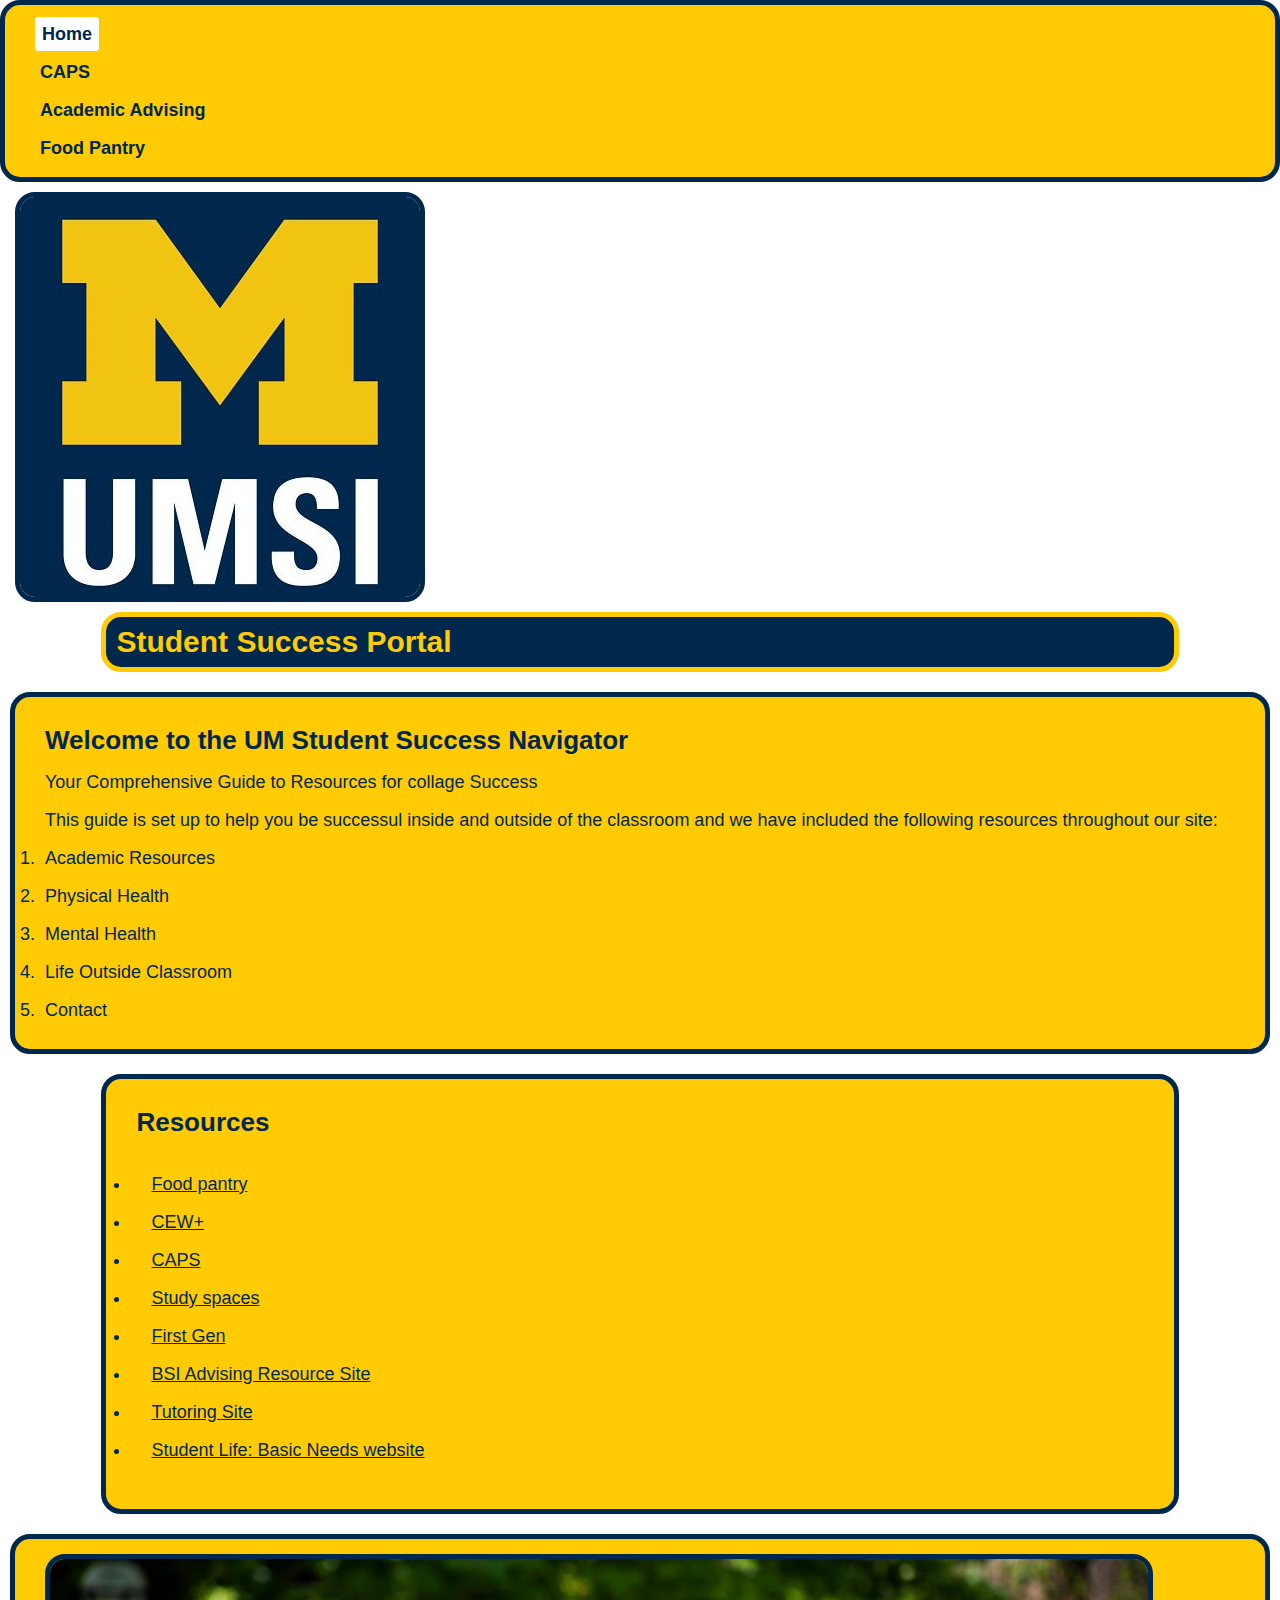
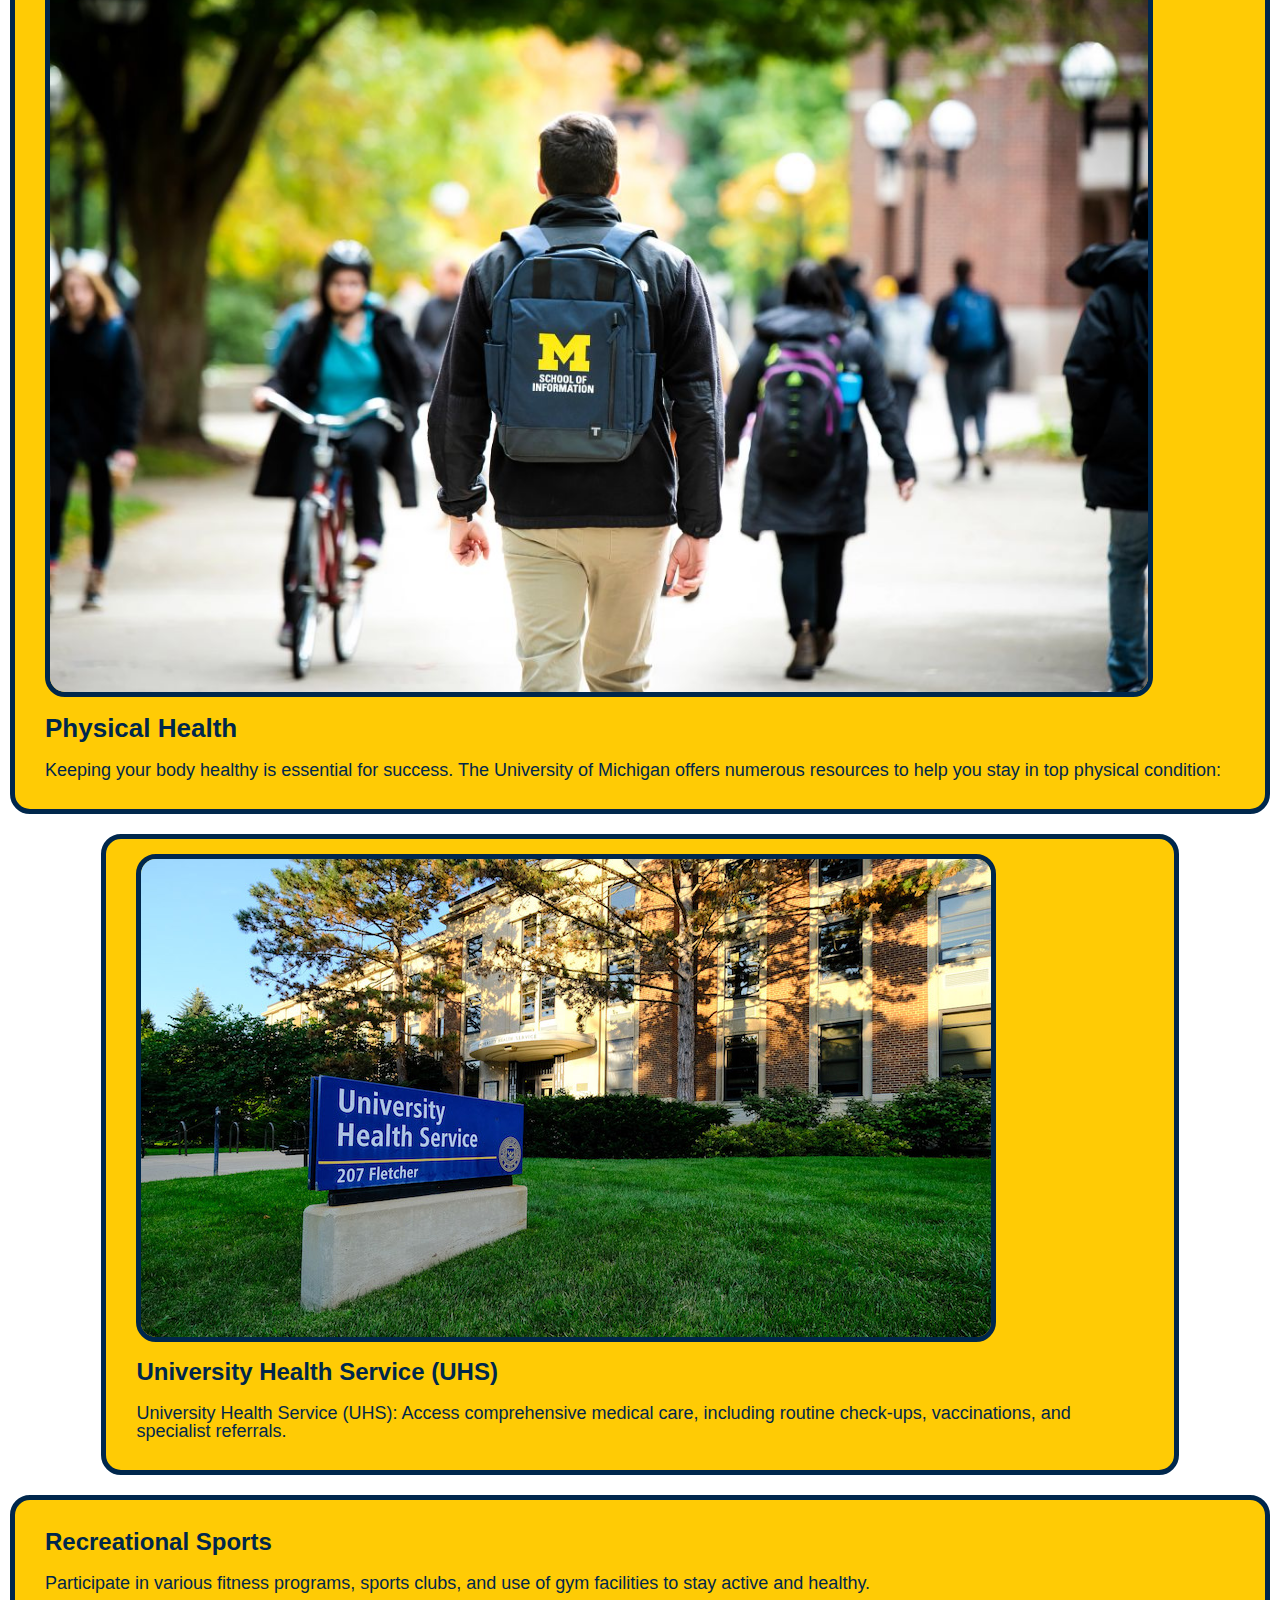
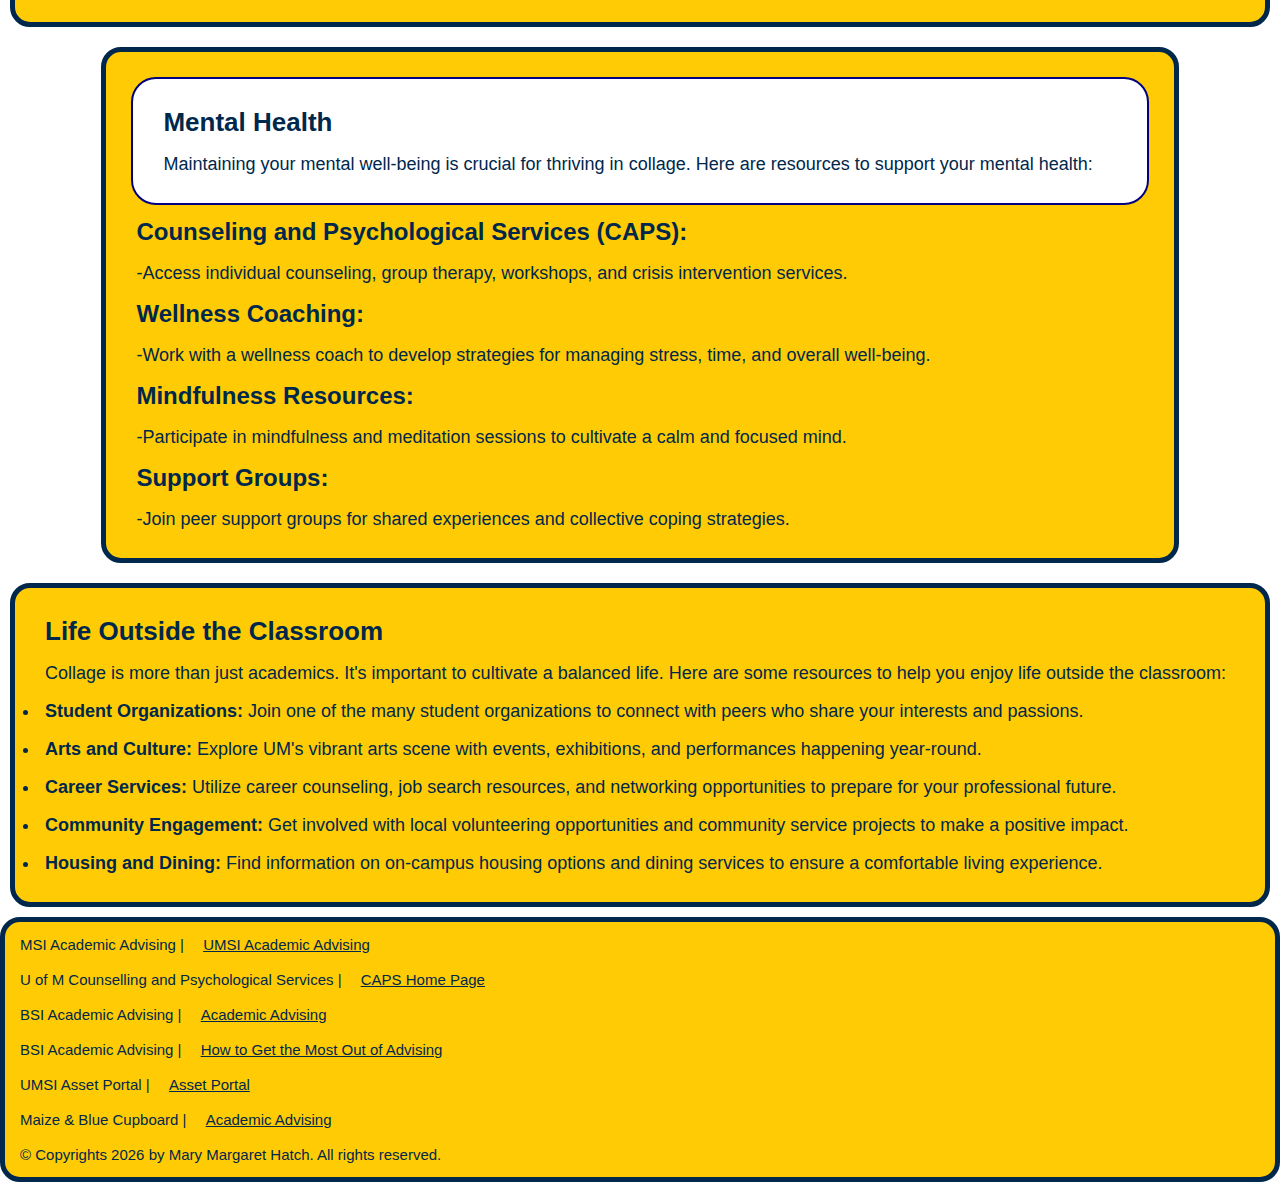
<file: index.html>
<!DOCTYPE html>
<html lang="en">
<head>
    <meta charset="UTF-8">
    <meta name="viewport" content="width=device-width, initial-scale=1.0">
    <link rel="stylesheet" type="text/css" href="css/html5reset.css">
    <link rel="stylesheet" type="text/css" href="css/style.css">
    <title>Student Success Portal</title>
</head>
<body>

    <header>
        <a class="skip" href="#main" tabindex="0">Skip to Main Content</a>
        <nav class="Internal">
            <ul>
                <li><a class="current" href = "index.html">Home</a></li>
                <li><a href = "CAPS.html">CAPS</a></li>
                <li><a href = "Academic_Advising.html">Academic Advising</a></li>
                <li><a href = "Food_Pantry.html">Food Pantry</a></li>
            </ul>
        </nav>

    </header>
    <main class="grid" id="main">
        <img src="images/UMSI_signature_vertical_informal_solidblue.jpg" alt="UMSI Logo">
        <h1>Student Success Portal</h1></div>

        <div class="info" tabindex="0"> 
            <h2>Welcome to the UM Student Success Navigator</h2>
            <p> Your Comprehensive Guide to Resources for collage Success</p>
            <p>This guide is set up to help you be successul inside and outside of the classroom and we have included the following resources throughout our site:</p>
            <ol>
                <li>Academic Resources</li>
                <li>Physical Health</li>
                <li>Mental Health</li>
                <li>Life Outside Classroom</li>
                <li>Contact</li>
            </ol>
        </div>
    <div class="info" tabindex="0"> 
        <h2>Resources</h2>
            <p tabindex="0">
              <ul>
                <li><a href = "https://mbc.studentlife.umich.edu/">Food pantry </a></li>
                <li><a href = "https://www.cew.umich.edu/">CEW+</a></li>
                <li><a href = "https://caps.umich.edu/">CAPS</a></li>
                <li><a href = "https://www.google.com/search?q=umich+study+spaces&oq=umich+study+spaces&gs_lcrp=EgZjaHJvbWUqBwgAEAAYgAQyBwgAEAAYgAQyCAgBEAAYFhgeMggIAhAAGBYYHjIKCAMQABiABBiiBDIKCAQQABiiBBiJBTIKCAUQABiABBiiBDIGCAYQRRhAMgYIBxBFGEDSAQgyMTg4ajBqNKgCALACAA&sourceid=chrome&ie=UTF-8">Study spaces</a></li>
                <li><a href = "https://firstgen.umich.edu/">First Gen</a></li>
                <li><a href = "https://sites.google.com/umich.edu/bsiacademicadvising/home">BSI Advising Resource Site</a></li>
                <li><a href = "https://sites.google.com/umich.edu/umsitutoring/home">Tutoring Site</a></li>
                <li><a href = "https://basicneeds.studentlife.umich.edu/">Student Life: Basic Needs website</a></li>
              </ul>  
            </p>
    </div>
    <div class="info" tabindex="0"> 
        <img src="images/UMSI_CampusFall_UMSIBackpack_02.jpg" alt="A student wears a UMSI backpack in fall on the drag.">
            <h2>Physical Health</h2>
            <p>Keeping your body healthy is essential for success. The University of Michigan offers numerous resources to help you stay in top physical condition:</p>
    </div> 

            
 
            <div class="info" tabindex="0"> 
                <img src="images/UHS.jpg" alt="University Health Services building">
                <h3>University Health Service (UHS)</h3>
                <p>University Health Service (UHS): Access comprehensive medical care, including routine check-ups, vaccinations, and specialist referrals.</p>
            </div>
                
                <div class="info" tabindex="0"> 
                <h3>Recreational Sports</h3>

                <p>Participate in various fitness programs, sports clubs, and use of gym facilities to stay active and healthy.</p>
                </div>
        
                <div class="info" tabindex="0"> 
            <div class="in_title">
            <h2>Mental Health</h2>
            <p>Maintaining your mental well-being is crucial for thriving in collage. Here are resources to support your mental health:</p>
            </div>
        
                <h3>Counseling and Psychological Services (CAPS):</h3>
                <p>-Access individual counseling, group therapy, workshops, and crisis intervention services.</p>
        
                <h3>Wellness Coaching:</h3>

                <p>-Work with a wellness coach to develop strategies for managing stress, time, and overall well-being.</p>
        
                <h3>Mindfulness Resources:</h3>

                <p>-Participate in mindfulness and meditation sessions to cultivate a calm and focused mind.</p>
        
                <h3>Support Groups:</h3>

                <p>-Join peer support groups for shared experiences and collective coping strategies.</p>
        </div>
        <div class="info" tabindex="0"> 
            <h2>Life Outside the Classroom</h2>
            <p>Collage is more than just academics. It's important to cultivate a balanced life. Here are some resources to help you enjoy life outside the classroom:</p>
    
            <ul>
                <li><strong>Student Organizations:</strong> Join one of the many student organizations to connect with peers who share your interests and passions.</li>
                <li><strong>Arts and Culture:</strong> Explore UM's vibrant arts scene with events, exhibitions, and performances happening year-round.</li>
                <li><strong>Career Services:</strong> Utilize career counseling, job search resources, and networking opportunities to prepare for your professional future.</li>
                <li><strong>Community Engagement:</strong> Get involved with local volunteering opportunities and community service projects to make a positive impact.</li>
                <li><strong>Housing and Dining:</strong> Find information on on-campus housing options and dining services to ensure a comfortable living experience.</li>
            </ul>
        </div>
        <!-- Content taken & modified from U of M Counselling and Psychological Serviceswebsites listed in the Footer-->
    </main>
    <footer>
        <p>MSI Academic Advising | <a href="https://sites.google.com/umich.edu/msiacademicadvising/student-support-resources">UMSI Academic Advising </a></p>
        <p>U of M Counselling and Psychological Services | <a href="https://caps.umich.edu/">CAPS Home Page </a></p>
        <p>BSI Academic Advising | <a href="https://sites.google.com/umich.edu/bsiacademicadvising/academic-advising">Academic Advising </a></p>
        <p>BSI Academic Advising | <a href="https://sites.google.com/umich.edu/bsiacademicadvising/academic-advising/how-to-get-the-most-out-of-advising">How to Get the Most Out of Advising</a></p>
        <p>UMSI Asset Portal | <a href="https://digitalassets.umich.edu/portals/djppo6wi/SI539AssetPortal">Asset Portal</a></p>
        <p>Maize & Blue Cupboard | <a href="https://sites.google.com/umich.edu/bsiacademicadvising/academic-advising">Academic Advising </a></p>
        <p>© Copyrights <span id="year"></span> by Mary Margaret Hatch. All rights reserved.</p>
    
    
    </body>
    <script>
        document.getElementById("year").innerHTML = new Date().getFullYear();
    </script>
    </footer>

</body>
</html>
</file>
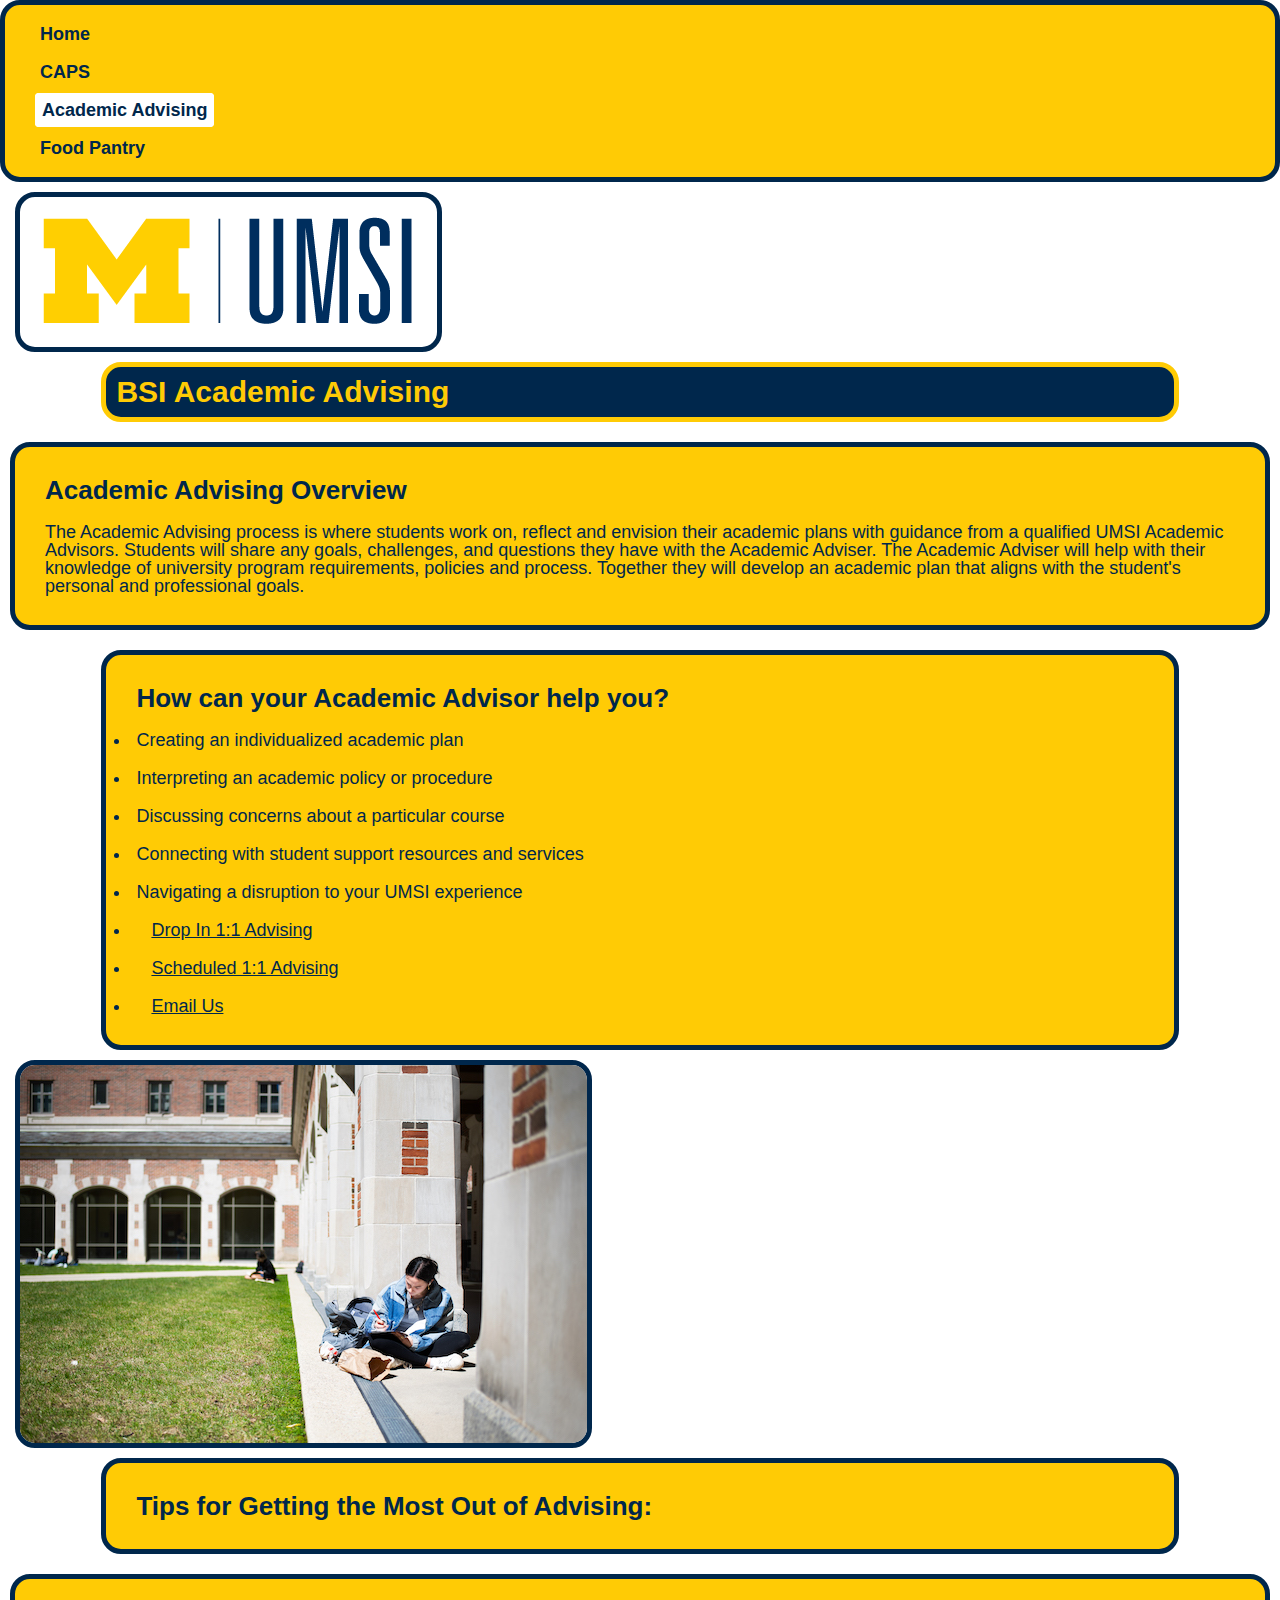
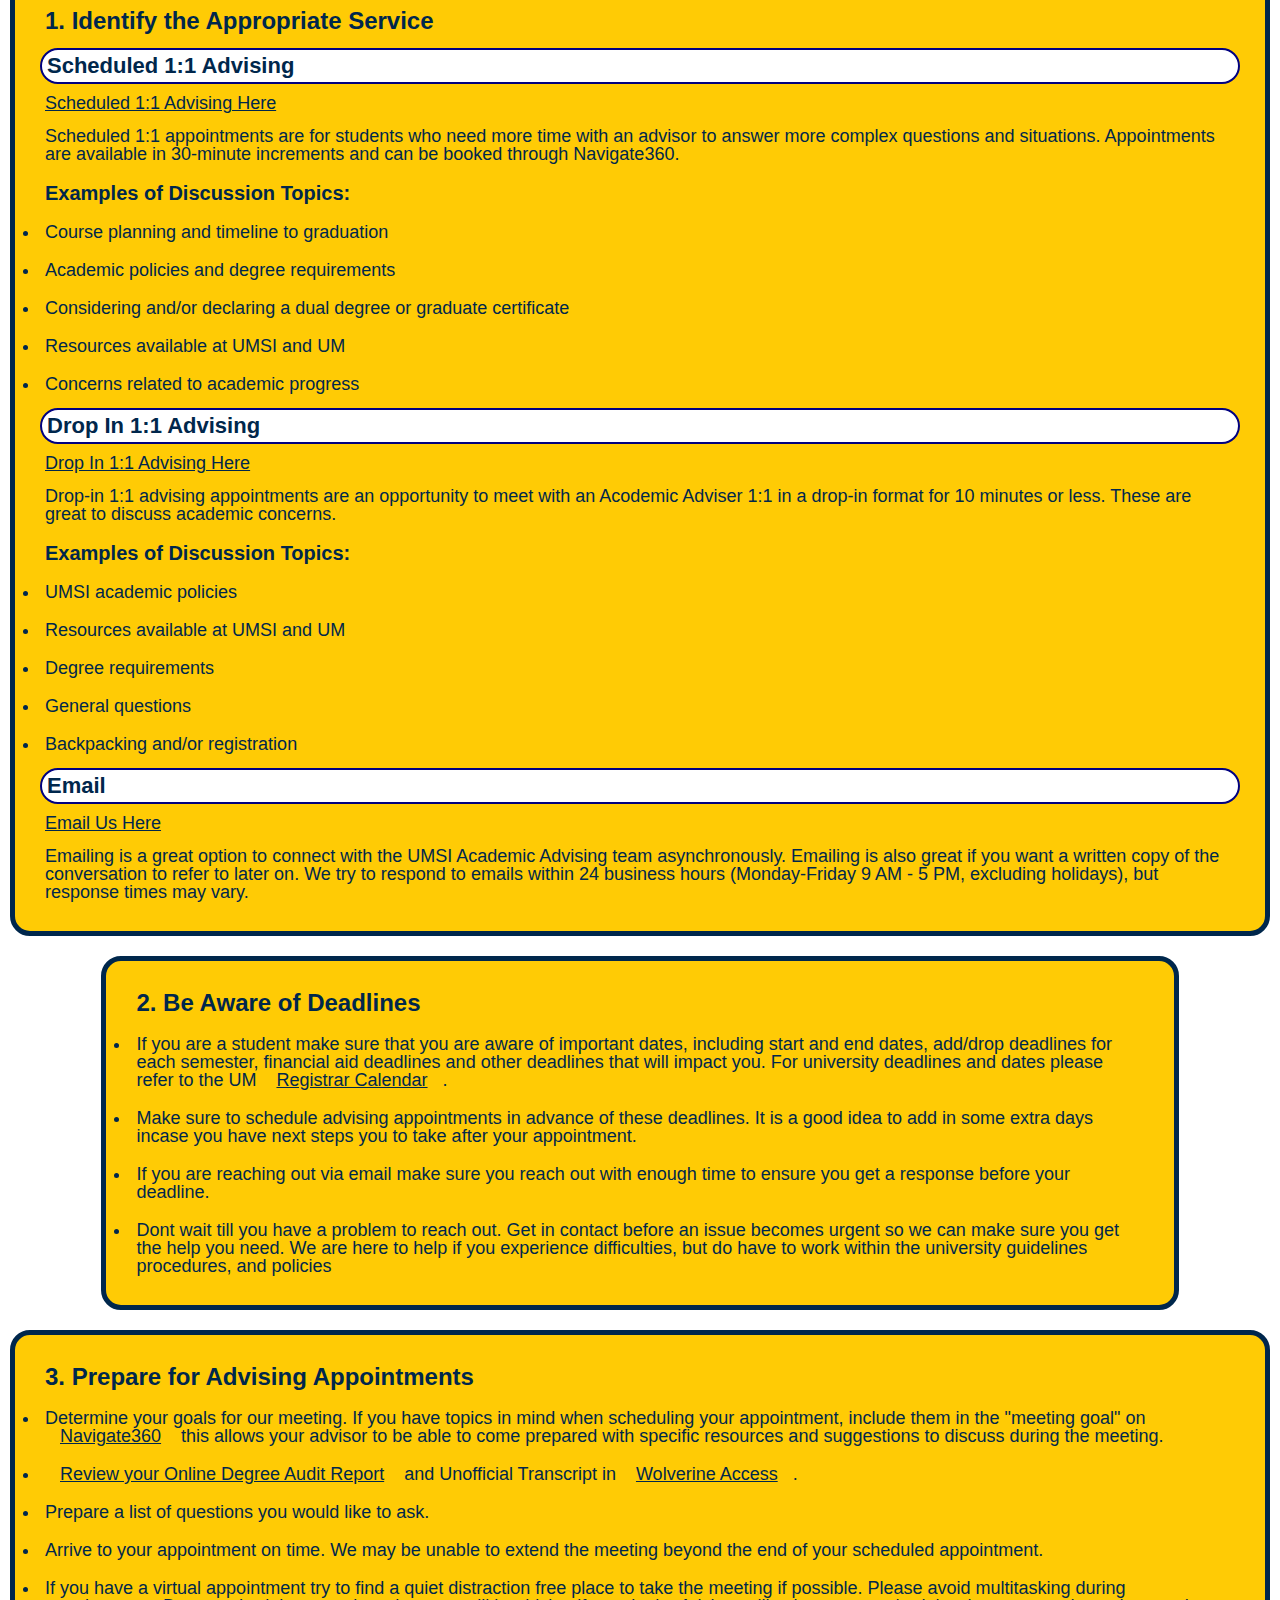
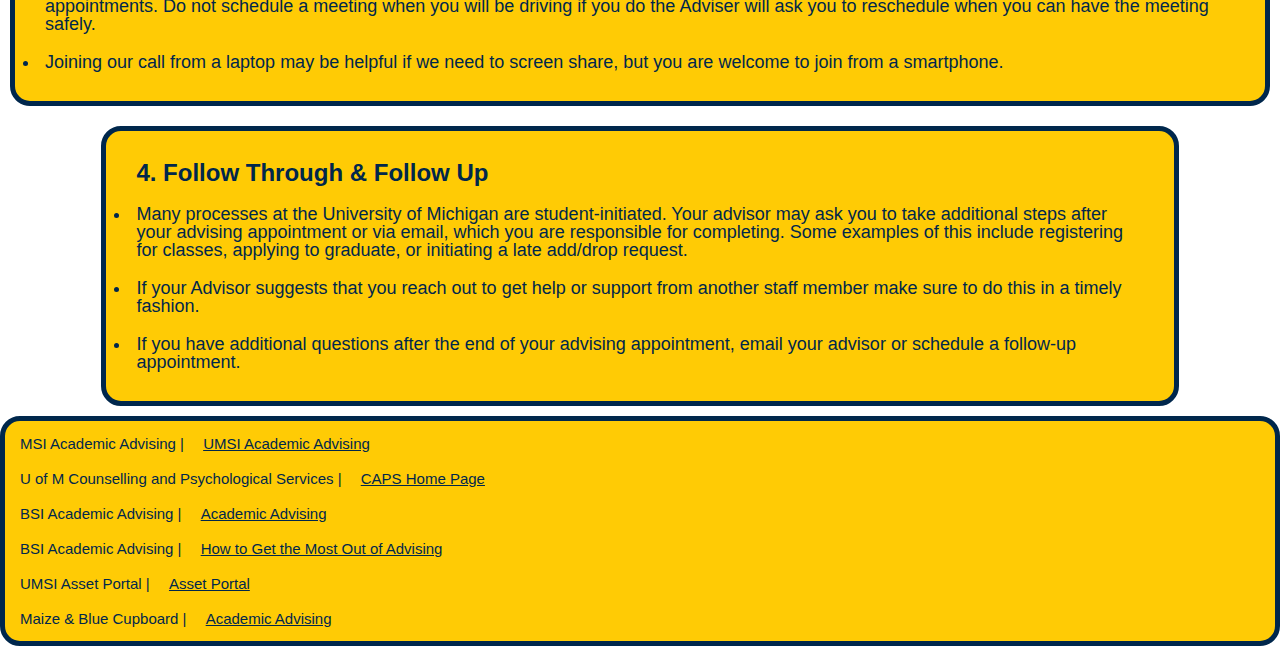
<file: Academic_Advising.html>
<!DOCTYPE html>
<html lang="en">
<head>
    <meta charset="UTF-8">
    <meta name="viewport" content="width=device-width, initial-scale=1.0">
    <link rel="stylesheet" type="text/css" href="css/html5reset.css">
    <link rel="stylesheet" type="text/css" href="css/style.css">
    <title>BSI Academic Advising</title>
</head>
<body>

    <header>
        <a class="skip" href="#main" tabindex="0">Skip to Main Content</a>
        <nav class="Internal">
            <ul>
                <li><a href = "index.html">Home</a></li>
                <li><a href = "CAPS.html">CAPS</a></li>
                <li><a class="current" href = "Academic_Advising.html">Academic Advising</a></li>
                <li><a href = "Food_Pantry.html">Food Pantry</a></li>
            </ul>
        </nav>

    </header>
    <main class="grid" id="main">

        <img src="images/UMSI_logo-maizeblue.png" alt="UMSI Logo">
        <h1>BSI Academic Advising</h1>

    <div class="overview" tabindex="0">
            <h2>Academic Advising Overview</h2>
            <p>The Academic Advising process is where students work on, reflect and envision their academic plans with guidance from a qualified UMSI Academic Advisors. Students will share any goals, challenges, and questions they have with the Academic Adviser. The Academic Adviser will help with their knowledge of university program requirements, policies and process. Together they will develop an academic plan that aligns with the student's personal and professional goals.</p>
    </div>
    <div class="info" tabindex="0">
            <h2>How can your Academic Advisor help you?</h2>
            <ul>
                <li>Creating an individualized academic plan</li>
                <li>Interpreting an academic policy or procedure</li>
                <li>Discussing concerns about a particular course</li>
                <li>Connecting with student support resources and services</li>
                <li>Navigating a disruption to your UMSI experience</li>
            </ul>
                <ul>
                    <li><a href = "https://calendar.google.com/calendar/u/0/embed?src=umsi.advising.bsi@umich.edu&ctz=America/New_York">Drop In 1:1 Advising</a></li>
                    <li><a href = "https://si-umich.navigate.eab.com/app/#/authentication/remote/">Scheduled 1:1 Advising</a></li>
                    <li><a href = "mailto: umsi.advising.bsi@umich.edu">Email Us</a></li>
                </ul>
    </div>

    
        <img src="images/UMSI_SpringCampus_04122022_007.JPG" alt="Studedents studing outside in the North Quad courtyard">
        <div class="info">
        <h2>Tips for Getting the Most Out of Advising:</h2>
    </div>
        <div class="info" tabindex="0">
            <h3>1. Identify the Appropriate Service</h3>
            <h4 class="in_title"> Scheduled 1:1 Advising </h4>
            <a href = "https://si-umich.navigate.eab.com/app/#/authentication/remote/">Scheduled 1:1 Advising Here</a>
            <p>Scheduled 1:1 appointments are for students who need more time with an advisor to answer more complex questions and situations.  Appointments are available in 30-minute increments and can be booked through Navigate360.</p>
            <h5>Examples of Discussion Topics:</h5>
            <ul>
                <li>Course planning and timeline to graduation</li>
                <li>Academic policies and degree requirements</li>
                <li>Considering and/or declaring a dual degree or graduate certificate</li>
                <li>Resources available at UMSI and UM</li>
                <li>Concerns related to academic progress</li>
            </ul>
            <h4 class="in_title">Drop In 1:1 Advising </h4>
            <a href = "https://calendar.google.com/calendar/u/0/embed?src=umsi.advising.bsi@umich.edu&ctz=America/New_York">Drop In 1:1 Advising Here</a>
            <p>Drop-in 1:1 advising appointments are an opportunity to meet with an Acodemic Adviser 1:1 in a drop-in format for 10 minutes or less. These are great to discuss academic concerns.</p>
            <h5>Examples of Discussion Topics:</h5>
            <ul>
                <li>UMSI academic policies</li>
                <li>Resources available at UMSI and UM</li>
                <li>Degree requirements</li>
                <li>General questions</li>
                <li>Backpacking and/or registration</li>
            </ul>
            <h4 class="in_title">Email</h4>
            <a href = "mailto: umsi.advising.bsi@umich.edu">Email Us Here</a>
            <p>Emailing is a great option to connect with the UMSI Academic Advising team asynchronously. Emailing is also great if you want a written copy of the conversation to refer to later on. We try to respond to emails within 24 business hours (Monday-Friday 9 AM - 5 PM, excluding holidays), but response times may vary.</p>   
            </div>
            <div class="info" tabindex="0">      
            <h3>2. Be Aware of Deadlines</h3>
            <ul>
                <li>If you are a student make sure that you are aware of important dates, including start and end dates, add/drop deadlines for each semester, financial aid deadlines and other deadlines that will impact you. For university deadlines and dates please refer to the UM <a href = "https://ro.umich.edu/calendars?field_calendar_type_target_id%5B1%5D=1&field_calendar_type_target_id%5B2%5D=2&field_term_target_id=178&title=">Registrar Calendar</a>.</li>
                <li>Make sure to schedule advising appointments in advance of these deadlines. It is a good idea to add in some extra days incase you have next steps you to take after your appointment.</li>
                <li>If you are reaching out via email make sure you reach out with enough time to ensure you get a response before your deadline.</li>
                <li>Dont wait till you have a problem to reach out. Get in contact before an issue becomes urgent so we can make sure you get the help you need. We are here to help if you experience difficulties, but do have to work within the university guidelines procedures, and policies  </li>
            </ul>
       </div>
    
       <div class="info" tabindex="0">
            <h3>3. Prepare for Advising Appointments</h3>
            <ul>
                <li>Determine your goals for our meeting. If you have topics in mind when scheduling your appointment, include them in the "meeting goal" on <a href = "https://si-umich.navigate.eab.com/app/#/authentication/remote/">Navigate360</a> this allows your advisor to be able to come prepared with specific resources and suggestions to discuss during the meeting.</li>
                <li><a href = "https://docs.google.com/document/d/1u4wb0H6tli3Bn_ZTJHWVAJePKDSeD2WfXIbD66B1nEA/edit?tab=t.0">Review your Online Degree Audit Report</a> and Unofficial Transcript in <a href = "https://wolverineaccess.umich.edu/">Wolverine Access</a>.</li>
                <li>Prepare a list of questions you would like to ask.</li>
                <li>Arrive to your appointment on time. We may be unable to extend the meeting beyond the end of your scheduled appointment.</li>
                <li>If you have a virtual appointment try to find a quiet distraction free place to take the meeting if possible. Please avoid multitasking during appointments. Do not schedule a meeting when you will be driving if you do the Adviser will ask you to reschedule when you can have the meeting safely.</li>
                <li>Joining our call from a laptop may be helpful if we need to screen share, but you are welcome to join from a smartphone.</li>
            </ul>
            </div>
            <div class="info" tabindex="0">
            <h3>4. Follow Through & Follow Up</h3>
            <ul>
               <li>Many processes at the University of Michigan are student-initiated. Your advisor may ask you to take additional steps after your advising appointment or via email, which you are responsible for completing. Some examples of this include registering for classes, applying to graduate, or initiating a late add/drop request. </li>
               <li>If your Advisor suggests that you reach out to get help or support from another staff member make sure to do this in a timely fashion.</li>
               <li>If you have additional questions after the end of your advising appointment, email your advisor or schedule a follow-up appointment. </li>
            </ul>
        </div>
    </main>
    <!-- Content taken & modified from UMSI Academic Advising websites listed in the Footer-->
    <footer>
        <p>MSI Academic Advising | <a href="https://sites.google.com/umich.edu/msiacademicadvising/student-support-resources">UMSI Academic Advising </a></p>
        <p>U of M Counselling and Psychological Services | <a href="https://caps.umich.edu/">CAPS Home Page </a></p>
        <p>BSI Academic Advising | <a href="https://sites.google.com/umich.edu/bsiacademicadvising/academic-advising">Academic Advising </a></p>
        <p>BSI Academic Advising | <a href="https://sites.google.com/umich.edu/bsiacademicadvising/academic-advising/how-to-get-the-most-out-of-advising">How to Get the Most Out of Advising</a></p>
        <p>UMSI Asset Portal | <a href="https://digitalassets.umich.edu/portals/djppo6wi/SI539AssetPortal">Asset Portal</a></p>
        <p>Maize & Blue Cupboard | <a href="https://sites.google.com/umich.edu/bsiacademicadvising/academic-advising">Academic Advising </a></p>
        </footer>
</body>
</html>
</file>
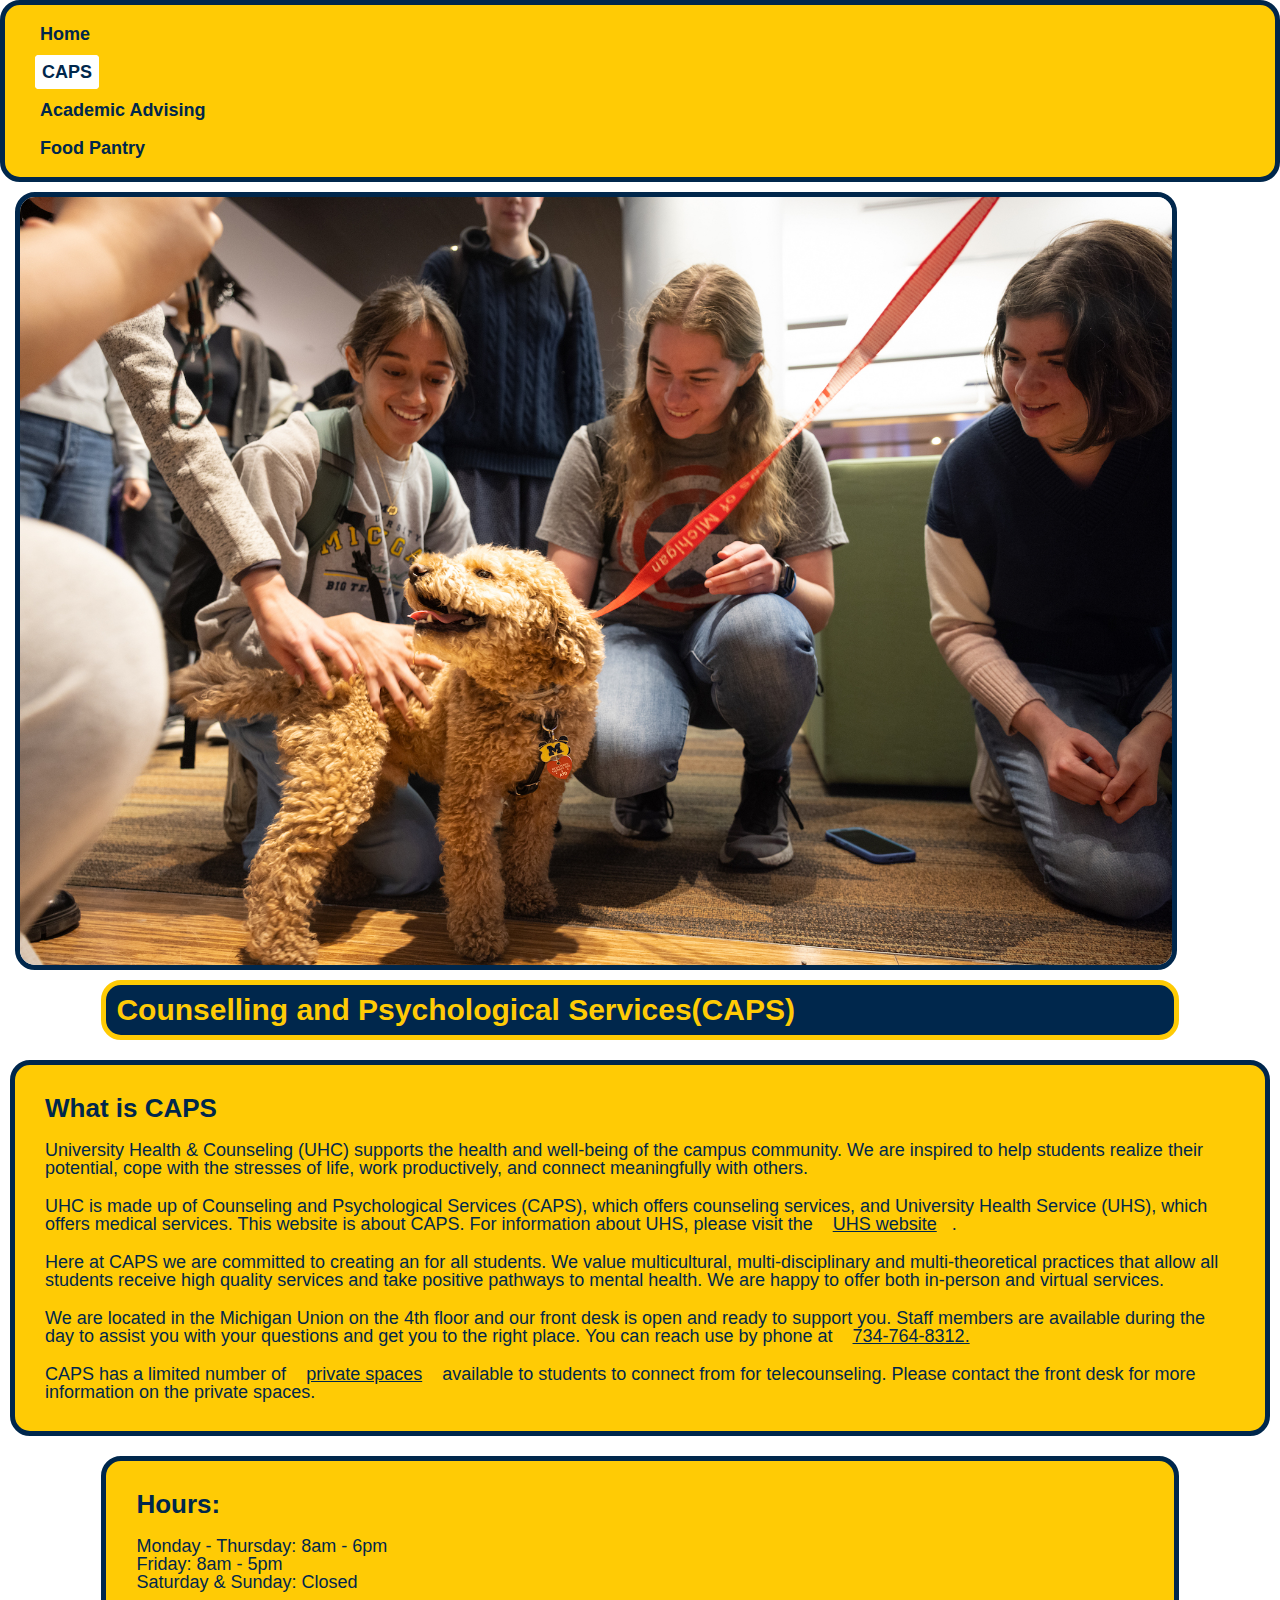
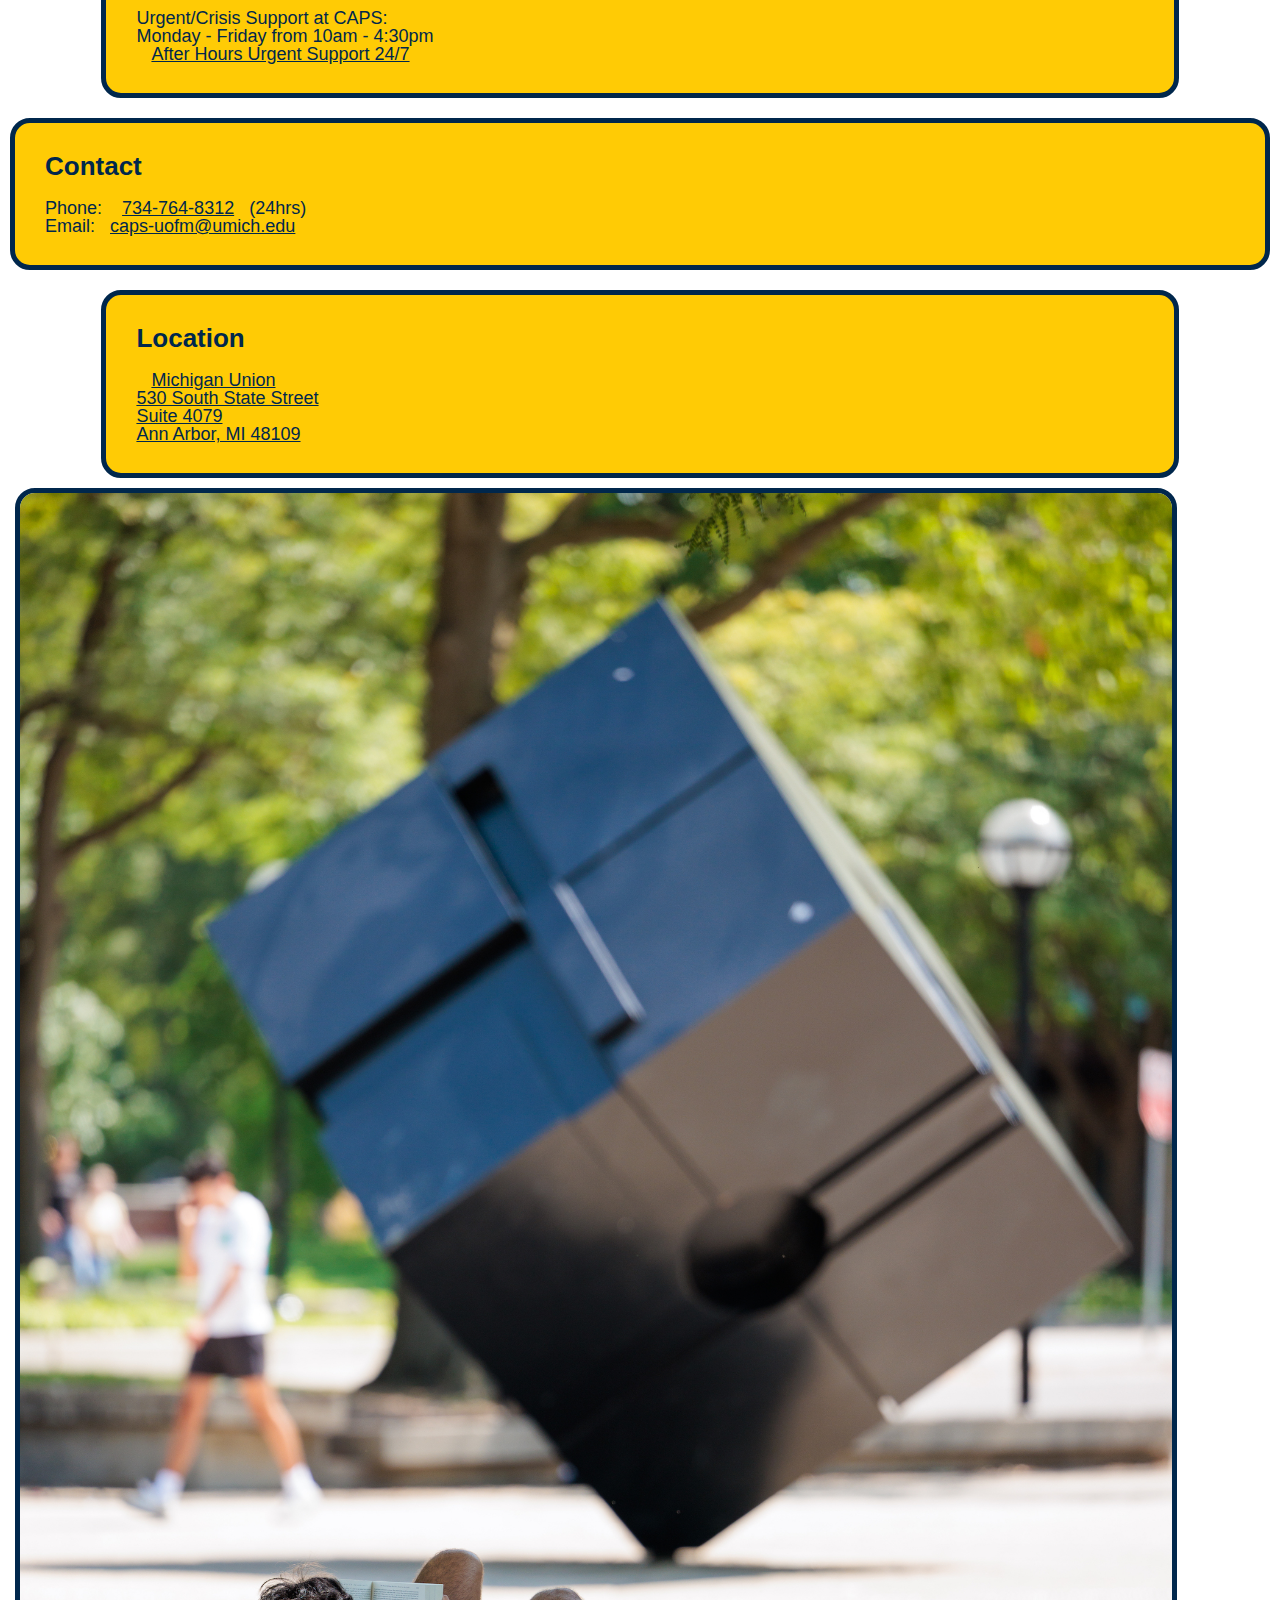
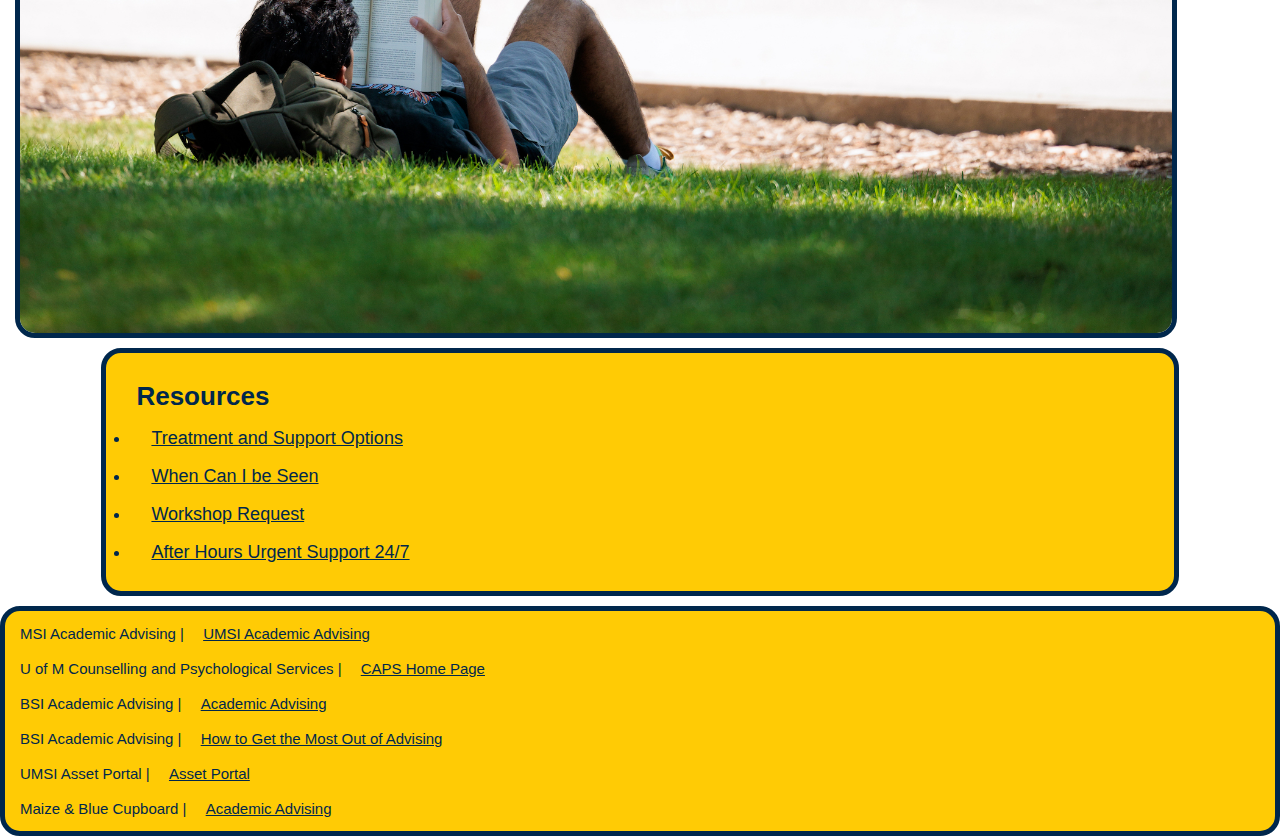
<file: CAPS.html>
<!DOCTYPE html>
<html lang="en">
<head>
    <meta charset="UTF-8">
    <meta name="viewport" content="width=device-width, initial-scale=1.0">
    <link rel="stylesheet" type="text/css" href="css/html5reset.css">
    <link rel="stylesheet" type="text/css" href="css/style.css">
    <title>Counselling and Psychological Services</title>
</head>
<body>

    <header>
        <a class="skip" href="#main" tabindex="0">Skip to Main Content</a>
        <nav class="Internal">
            <ul>
                <li><a href = "index.html">Home</a></li>
                <li><a class="current" href = "CAPS.html">CAPS</a></li>
                <li><a href = "Academic_Advising.html">Academic Advising</a></li>
                <li><a href = "Food_Pantry.html">Food Pantry</a></li>
            </ul>
        </nav>
        

    </header>
    <main class="grid" id="main">
            <img src="images/MCOMMONS-4B3A6781.jpg" alt="Multiple students petting a dog">
            <h1>Counselling and Psychological Services(CAPS)</h1>
        <div class="overview" tabindex="0">
            <h2>What is CAPS</h2>
            <p>University Health & Counseling (UHC) supports the health and well-being of the campus community. We are inspired to help students realize their potential, cope with the stresses of life, work productively, and connect meaningfully with others.
            </p>
            <p>UHC is made up of Counseling and Psychological Services (CAPS), which offers counseling services, and University Health Service (UHS), which offers medical services. This website is about CAPS. For information about UHS, please visit the <a href = "https://uhs.umich.edu/">UHS website</a>.</p>
            <p>Here at CAPS we are committed to creating an for all students. We value multicultural, multi-disciplinary and multi-theoretical practices that allow all students receive high quality services and take positive pathways to mental health. We are happy to offer both in-person and virtual services.
            </p>
            <p>We are located in the Michigan Union on the 4th floor and our front desk is open and ready to support you. Staff members are available during the day to assist you with your questions and get you to the right place. You can reach use by phone at <a href= "tel:734-764-8312">734-764-8312.</a></p>
            <p>CAPS has a limited number of <a href = "https://caps.umich.edu/article/private-counseling-rooms">private spaces</a> available to students to connect from for telecounseling. Please contact the front desk for more information on the private spaces.</p>
        </div>
        <div class="hours" tabindex="0">
            <h2>Hours:</h2>
            <p>Monday - Thursday: 8am - 6pm
                <br>
                Friday: 8am - 5pm
                <br>
                Saturday & Sunday: Closed
                <br>
                 <br>
                Urgent/Crisis Support at CAPS:
                <br>
                Monday - Friday from 10am - 4:30pm
                <br>
                <a href = "https://caps.umich.edu/article/urgent-support">After Hours Urgent Support 24/7</a>
            </p>
        </div>
        <div class="contact" tabindex="0">
            <h2>Contact</h2>
            <p>Phone: <a href= "tel:734-764-8312">734-764-8312</a>(24hrs)
                <br>
                Email:<a href= "mailto:caps-uofm@umich.edu">caps-uofm@umich.edu</a>
            </p>
        </div>
        <div class="location" tabindex="0">
            <h2>Location</h2>
            <p>
                <a href = "https://www.google.com/maps/place/530+S+State+St,+Ann+Arbor,+MI+48109/@42.275235,-83.7441049,1434m/data=!3m2!1e3!4b1!4m6!3m5!1s0x883cae479d2c6861:0x2c11982fb756ac07!8m2!3d42.275235!4d-83.74153!16s%2Fg%2F11csjdps5s?entry=ttu&g_ep=EgoyMDI1MDEyMi4wIKXMDSoASAFQAw%3D%3D">Michigan Union
                    <br>
                    530 South State Street
                    <br>
                    Suite 4079
                    <br>
                    Ann Arbor, MI 48109
                    </a> 
            </p>
        </div>

             <img src="images/MCOMMONS-CubeReader-1.jpg.JPG" alt="A student reading a book on the lawn in front of the cube">

        <div class="resources" tabindex="0">
            <h2>Resources</h2>
            <ul>
                <li><a href = "https://caps.umich.edu/article/mental-health-support-options">Treatment and Support Options </a></li>
                <li><a href = "https://caps.umich.edu/content/when-can-i-be-seen">When Can I be Seen</a></li>
                <li><a href = "https://caps.umich.edu/article/workshop-request-0">Workshop Request</a></li>
                <li><a href = "https://caps.umich.edu/article/urgent-support">After Hours Urgent Support 24/7</a></li>
            </ul>  
        </div> 
    </main>
    <!-- Content taken & modified from U of M Counselling and Psychological Serviceswebsites listed in the Footer-->
    <footer>
        <p>MSI Academic Advising | <a href="https://sites.google.com/umich.edu/msiacademicadvising/student-support-resources">UMSI Academic Advising </a></p>
        <p>U of M Counselling and Psychological Services | <a href="https://caps.umich.edu/">CAPS Home Page </a></p>
        <p>BSI Academic Advising | <a href="https://sites.google.com/umich.edu/bsiacademicadvising/academic-advising">Academic Advising </a></p>
        <p>BSI Academic Advising | <a href="https://sites.google.com/umich.edu/bsiacademicadvising/academic-advising/how-to-get-the-most-out-of-advising">How to Get the Most Out of Advising</a></p>
        <p>UMSI Asset Portal | <a href="https://digitalassets.umich.edu/portals/djppo6wi/SI539AssetPortal">Asset Portal</a></p>
        <p>Maize & Blue Cupboard | <a href="https://sites.google.com/umich.edu/bsiacademicadvising/academic-advising">Academic Advising </a></p>
    </footer>
    
</body>

</html>
</file>
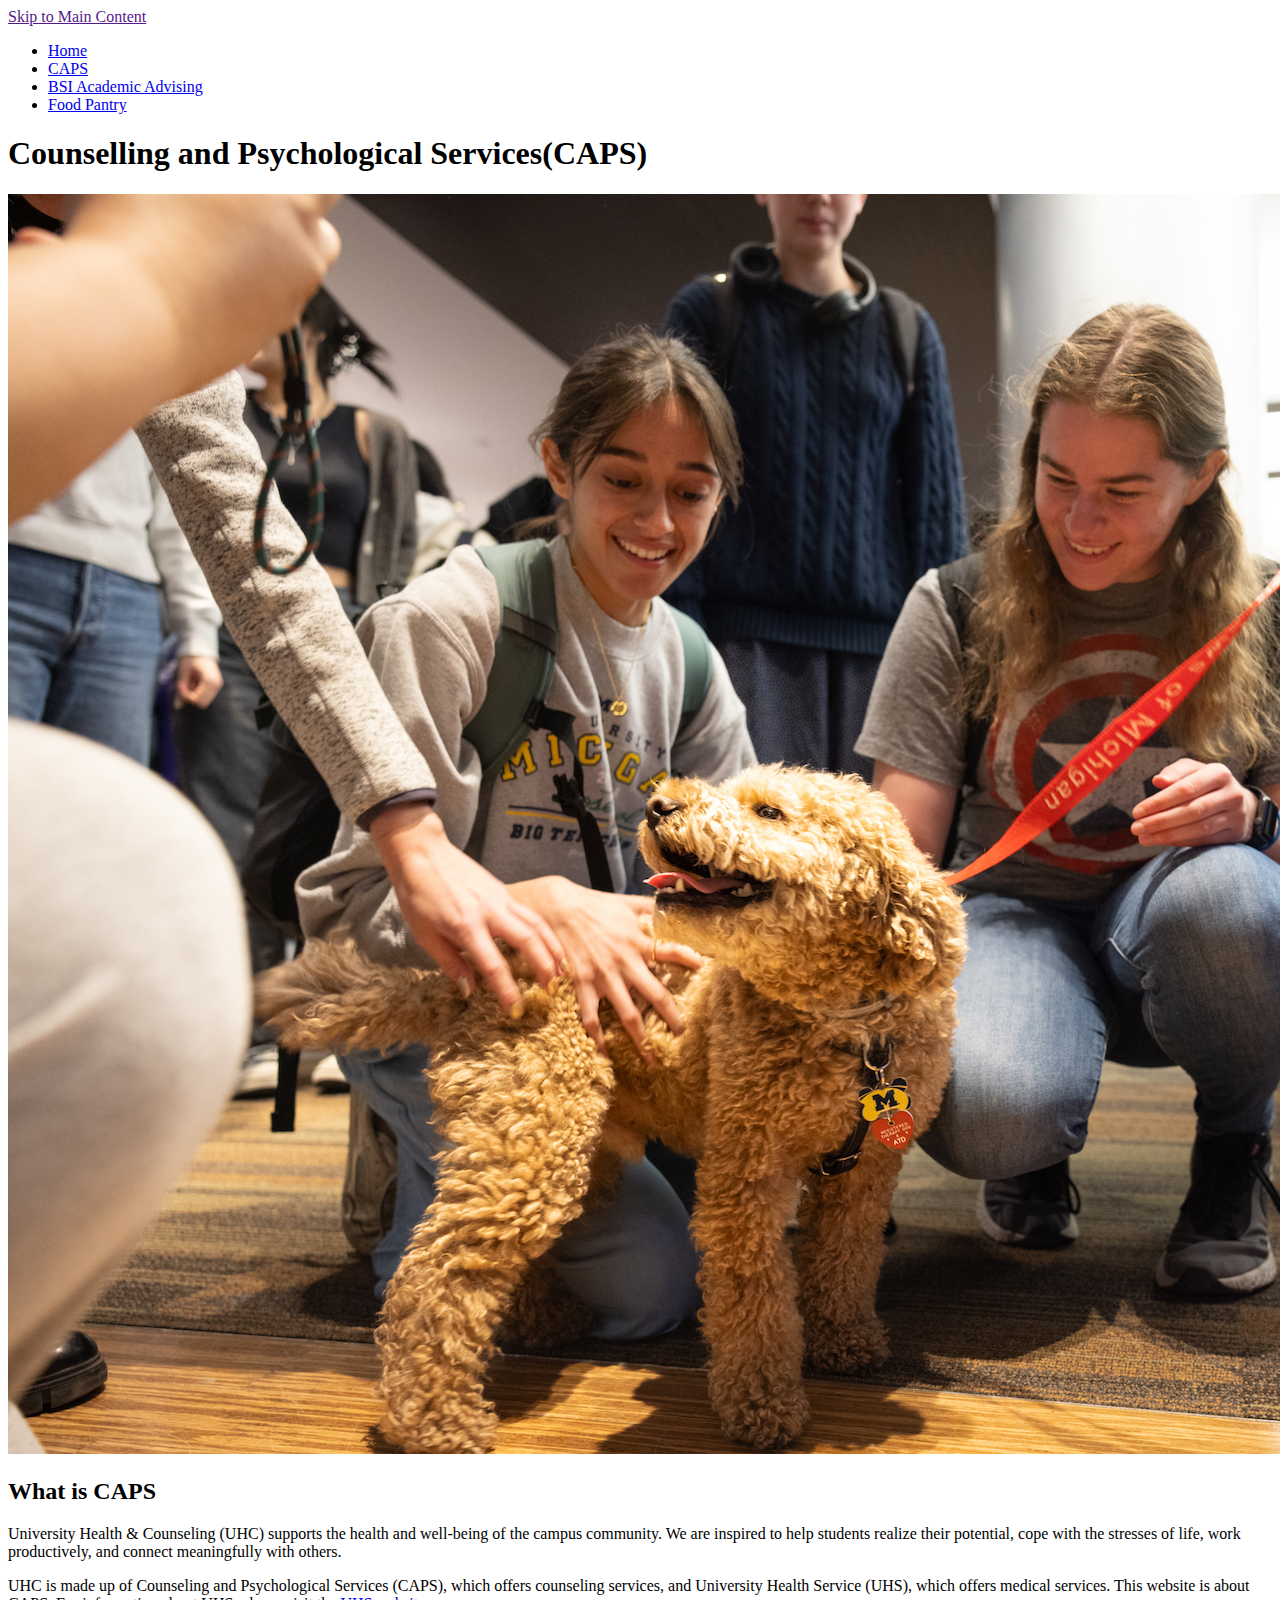
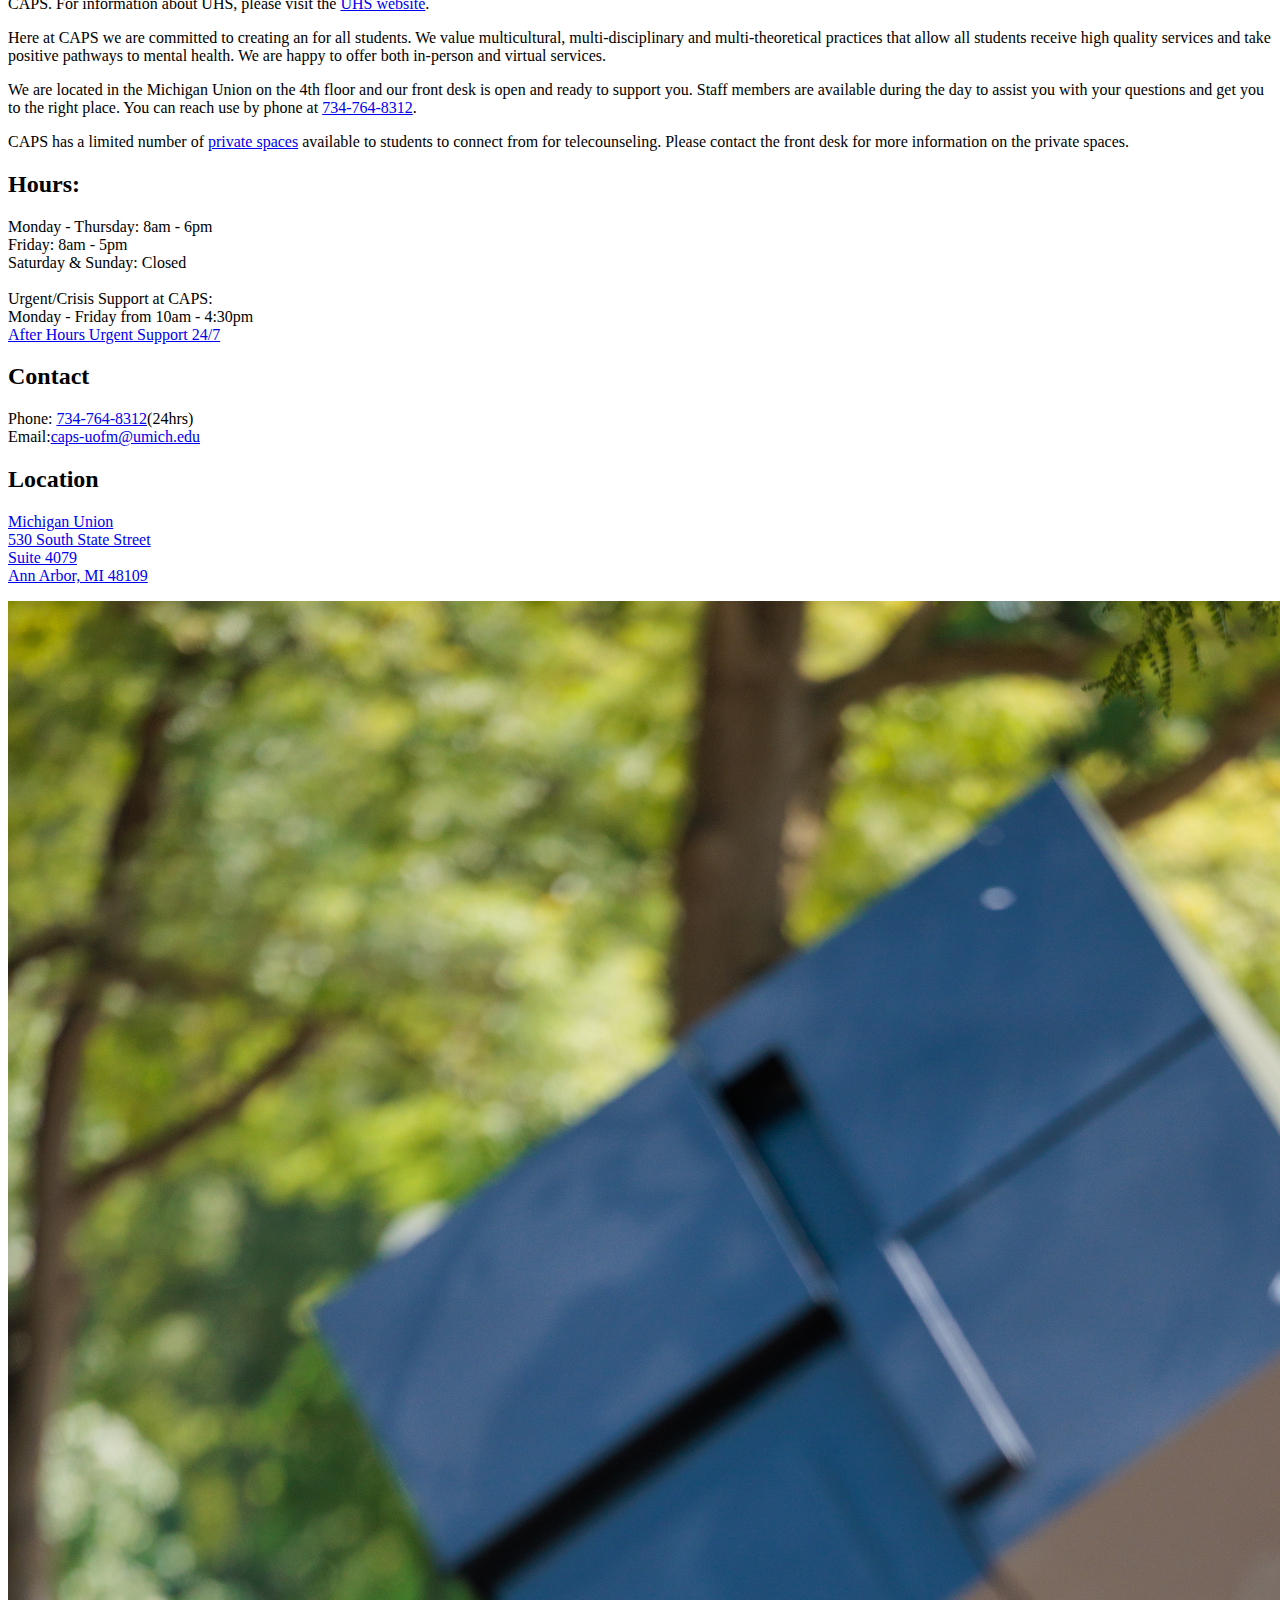
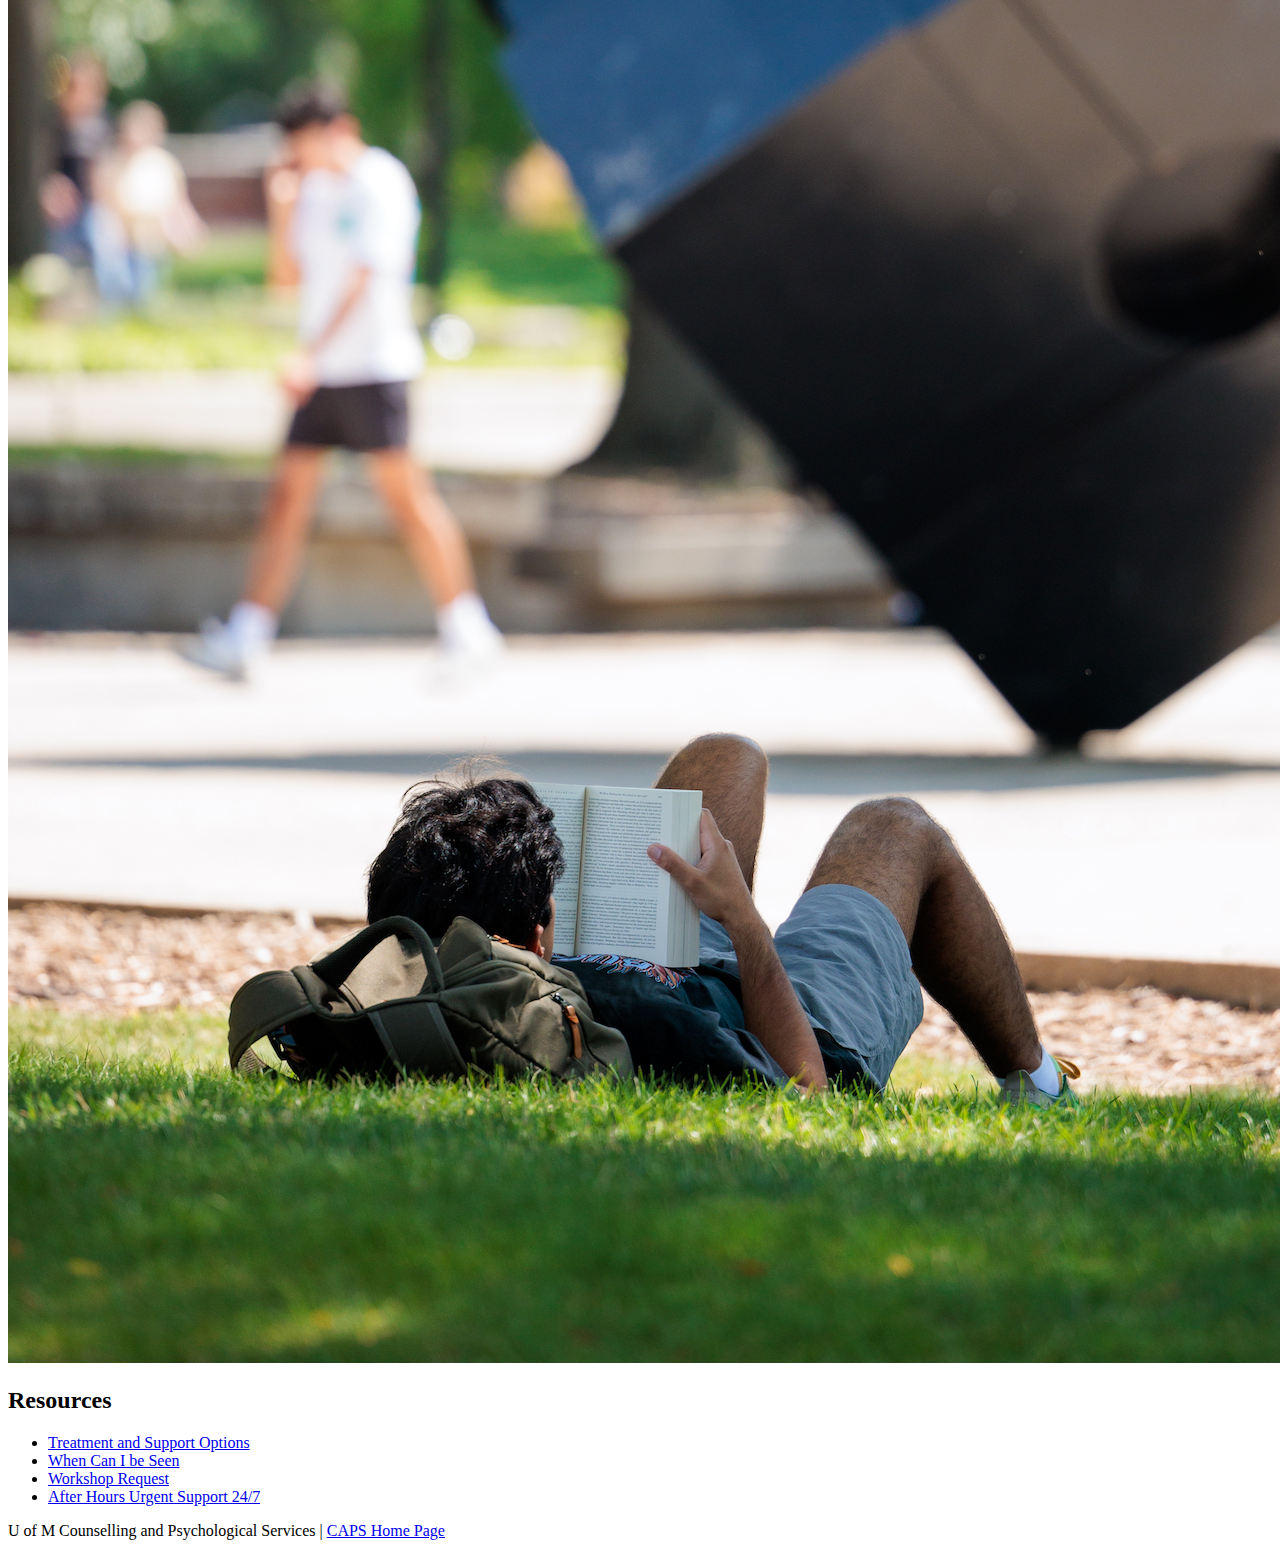
<file: page_1.html>
<!DOCTYPE html>
<html lang="en">
<head>
    <meta charset="UTF-8">
    <meta name="viewport" content="width=device-width, initial-scale=1.0">
    <title>Counselling and Psychological Services</title>
</head>
<body>

    <header>
            <a href = "">Skip to Main Content</a>
        <nav class="Internal">
            <ul>
                <li><a href = "index.html">Home</a></li>
                <li><a href = "page_1.html">CAPS</a></li>
                <li><a href = "page_2.html">BSI Academic Advising</a></li>
                <li><a href = "page_3.html">Food Pantry</a></li>
            </ul>
        </nav>
        <h1>Counselling and Psychological Services(CAPS)</h1>
        <img src="images/MCOMMONS-4B3A6781.jpg" alt="Multiple students petting a dog">

    </header>
    <main>
        <section class = "overview">
            <h2>What is CAPS</h2>
            <p>University Health & Counseling (UHC) supports the health and well-being of the campus community. We are inspired to help students realize their potential, cope with the stresses of life, work productively, and connect meaningfully with others.
            </p>
            <p>UHC is made up of Counseling and Psychological Services (CAPS), which offers counseling services, and University Health Service (UHS), which offers medical services. This website is about CAPS. For information about UHS, please visit the <a href = "https://uhs.umich.edu/">UHS website</a>.</p>
            <p>Here at CAPS we are committed to creating an for all students. We value multicultural, multi-disciplinary and multi-theoretical practices that allow all students receive high quality services and take positive pathways to mental health. We are happy to offer both in-person and virtual services.
            </p>
            <p>We are located in the Michigan Union on the 4th floor and our front desk is open and ready to support you. Staff members are available during the day to assist you with your questions and get you to the right place. You can reach use by phone at <a href= "tel:734-764-8312">734-764-8312</a>.</p>
            <p>CAPS has a limited number of <a href = "https://caps.umich.edu/article/private-counseling-rooms">private spaces</a> available to students to connect from for telecounseling. Please contact the front desk for more information on the private spaces.</p>
        </section>
        <section class = details>
            <h2>Hours:</h2>
            <p>Monday - Thursday: 8am - 6pm
                <br>
                Friday: 8am - 5pm
                <br>
                Saturday & Sunday: Closed
                <br>
                 <br>
                Urgent/Crisis Support at CAPS:
                <br>
                Monday - Friday from 10am - 4:30pm
                <br>
                <a href = "https://caps.umich.edu/article/urgent-support">After Hours Urgent Support 24/7</a>
                </p>
            <h2>Contact</h2>
            <p>Phone: <a href= "tel:734-764-8312">734-764-8312</a>(24hrs)
                <br>
                Email:<a href= "mailto:caps-uofm@umich.edu">caps-uofm@umich.edu</a>
            </p>
            <h2>Location</h2>
            <p>
                <a href = "https://www.google.com/maps/place/530+S+State+St,+Ann+Arbor,+MI+48109/@42.275235,-83.7441049,1434m/data=!3m2!1e3!4b1!4m6!3m5!1s0x883cae479d2c6861:0x2c11982fb756ac07!8m2!3d42.275235!4d-83.74153!16s%2Fg%2F11csjdps5s?entry=ttu&g_ep=EgoyMDI1MDEyMi4wIKXMDSoASAFQAw%3D%3D">Michigan Union
                    <br>
                    530 South State Street
                    <br>
                    Suite 4079
                    <br>
                    Ann Arbor, MI 48109
                    </a> 
                </p>
                <img src="images/MCOMMONS-CubeReader-1.jpg.JPG" alt="A student reading a book on the lawn in front of the cube">
            <h2>Resources</h2>
              <ul>
                <li><a href = "https://caps.umich.edu/article/mental-health-support-options">Treatment and Support Options </a></li>
                <li><a href = "https://caps.umich.edu/content/when-can-i-be-seen">When Can I be Seen</a></li>
                <li><a href = "https://caps.umich.edu/article/workshop-request-0">Workshop Request</a></li>
                <li><a href = "https://caps.umich.edu/article/urgent-support">After Hours Urgent Support 24/7</a></li>
              </ul>  

        </section>   
    </main>
    <!-- Content taken & modified from U of M Counselling and Psychological Serviceswebsites listed in the Footer-->
    <footer>
        <p>U of M Counselling and Psychological Services | <a href="https://caps.umich.edu/">CAPS Home Page </a></p>
    </footer>
    
</body>

</html>
</file>
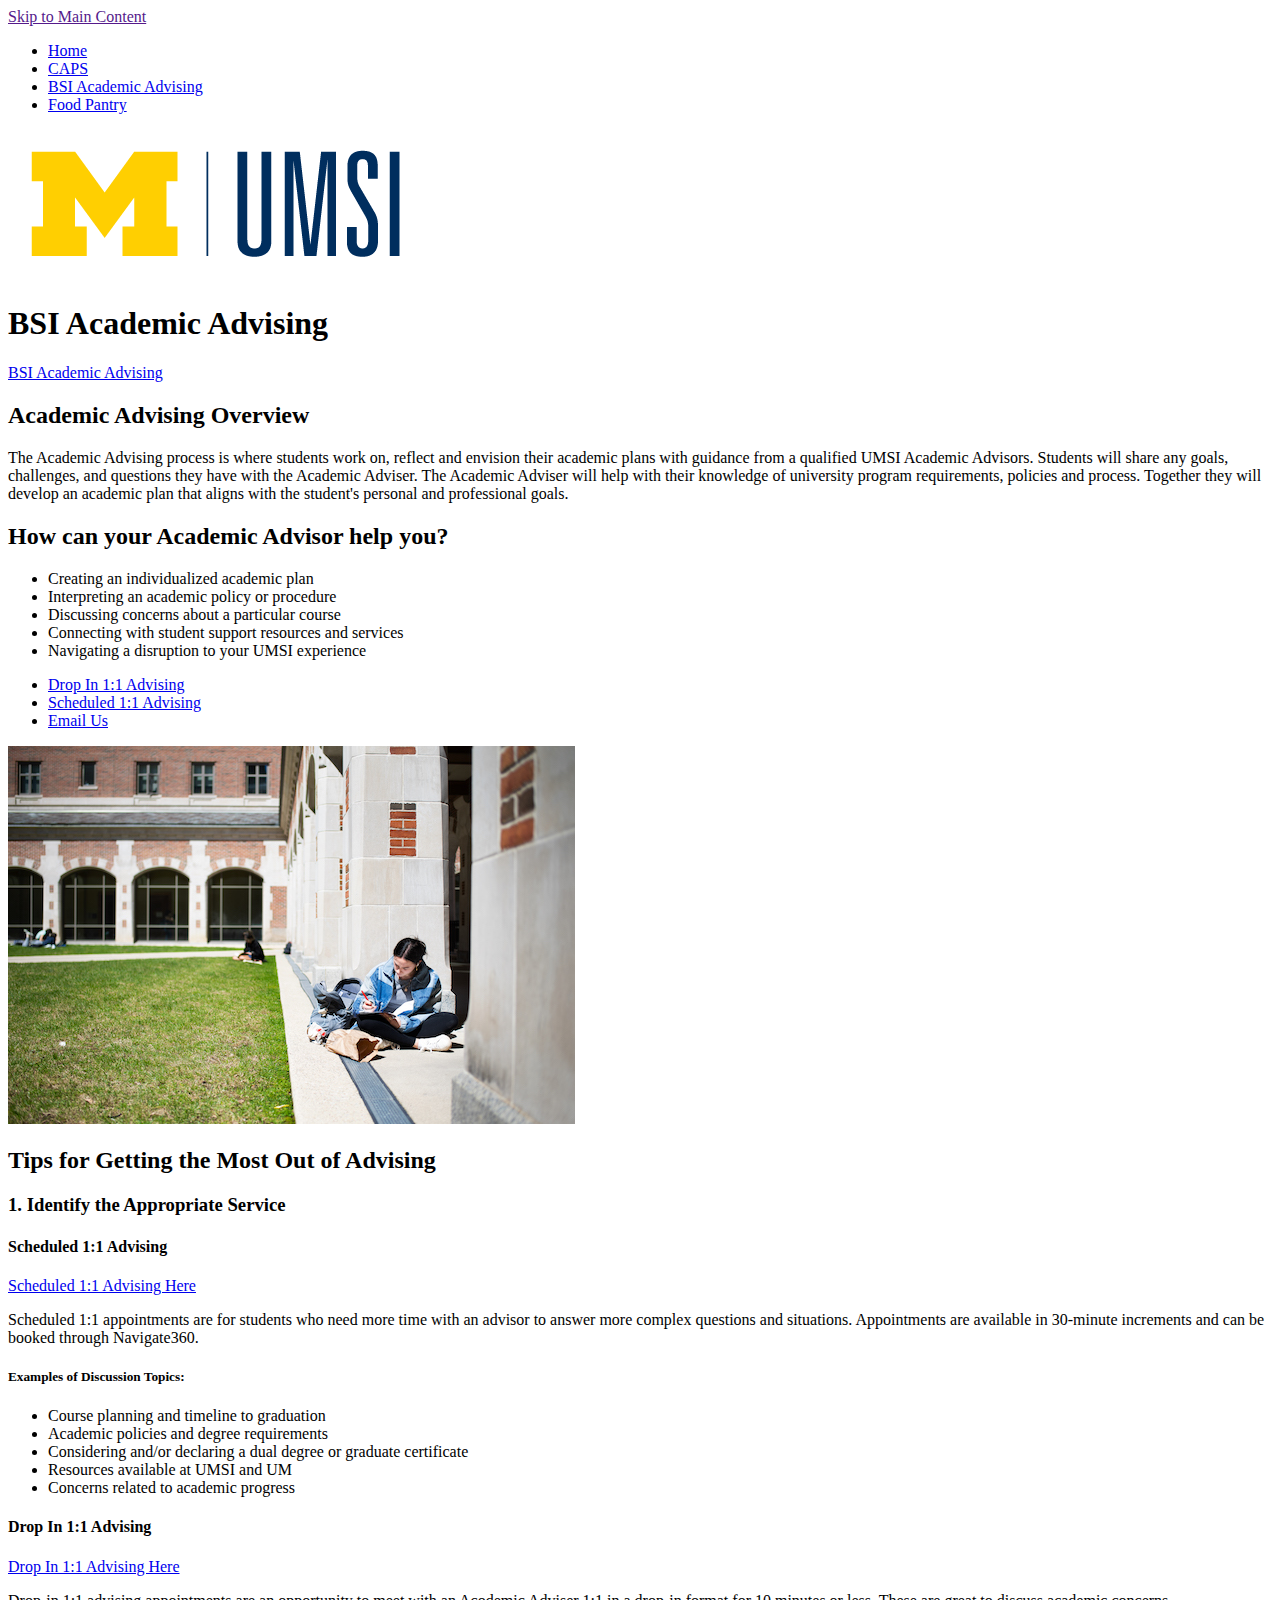
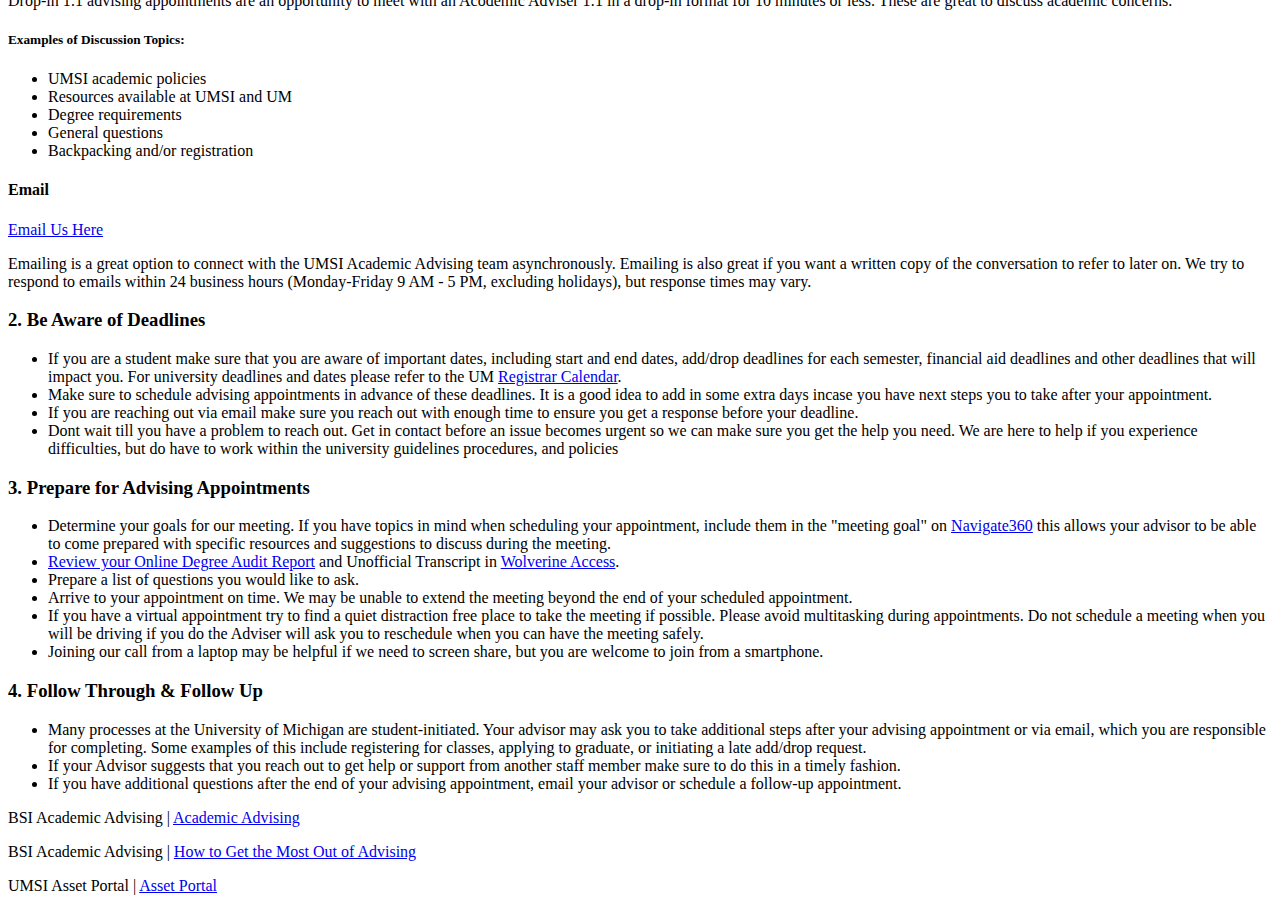
<file: page_2.html>
<!DOCTYPE html>
<html lang="en">
<head>
    <meta charset="UTF-8">
    <meta name="viewport" content="width=device-width, initial-scale=1.0">
    <title>BSI Academic Advising</title>
</head>
<body>

    <header>
    <a href = "">Skip to Main Content</a>
        <nav class="Internal">
            <ul>
                <li><a href = "index.html">Home</a></li>
                <li><a href = "page_1.html">CAPS</a></li>
                <li><a href = "page_2.html">BSI Academic Advising</a></li>
                <li><a href = "page_3.html">Food Pantry</a></li>
            </ul>
        </nav>
        <img src="images/UMSI_logo-maizeblue.png" alt="UMSI Logo">
        <h1>BSI Academic Advising</h1>
        <a href="https://sites.google.com/umich.edu/bsiacademicadvising?usp=sharing">BSI Academic Advising</a>
    </header>
    <main>
        <section class = "overview">
            <h2>Academic Advising Overview</h2>
            <p>The Academic Advising process is where students work on, reflect and envision their academic plans with guidance from a qualified UMSI Academic Advisors. Students will share any goals, challenges, and questions they have with the Academic Adviser. The Academic Adviser will help with their knowledge of university program requirements, policies and process. Together they will develop an academic plan that aligns with the student's personal and professional goals.</p>
            <h2>How can your Academic Advisor help you?</h2>
            <ul>
                <li>Creating an individualized academic plan</li>
                <li>Interpreting an academic policy or procedure</li>
                <li>Discussing concerns about a particular course</li>
                <li>Connecting with student support resources and services</li>
                <li>Navigating a disruption to your UMSI experience</li>
            </ul>
                <ul>
                    <li><a href = "https://calendar.google.com/calendar/u/0/embed?src=umsi.advising.bsi@umich.edu&ctz=America/New_York">Drop In 1:1 Advising</a></li>
                    <li><a href = "https://si-umich.navigate.eab.com/app/#/authentication/remote/">Scheduled 1:1 Advising</a></li>
                    <li><a href = "mailto: umsi.advising.bsi@umich.edu">Email Us</a></li>
                </ul>
            <img src="images/UMSI_SpringCampus_04122022_007.JPG" alt="Studedents studing outside in the North Quad courtyard">
        </section>

    <section class = details>
        <h2>Tips for Getting the Most Out of Advising</h2>
        <article>
            <h3>1. Identify the Appropriate Service</h3>
            <h4> Scheduled 1:1 Advising </h4>
            <a href = "https://si-umich.navigate.eab.com/app/#/authentication/remote/">Scheduled 1:1 Advising Here</a>
            <p>Scheduled 1:1 appointments are for students who need more time with an advisor to answer more complex questions and situations.  Appointments are available in 30-minute increments and can be booked through Navigate360.</p>
            <h5>Examples of Discussion Topics:</h5>
            <ul>
                <li>Course planning and timeline to graduation</li>
                <li>Academic policies and degree requirements</li>
                <li>Considering and/or declaring a dual degree or graduate certificate</li>
                <li>Resources available at UMSI and UM</li>
                <li>Concerns related to academic progress</li>
            </ul>
            <h4>Drop In 1:1 Advising </h4>
            <a href = "https://calendar.google.com/calendar/u/0/embed?src=umsi.advising.bsi@umich.edu&ctz=America/New_York">Drop In 1:1 Advising Here</a>
            <p>Drop-in 1:1 advising appointments are an opportunity to meet with an Acodemic Adviser 1:1 in a drop-in format for 10 minutes or less. These are great to discuss academic concerns.</p>
            <h5>Examples of Discussion Topics:</h5>
            <ul>
                <li>UMSI academic policies</li>
                <li>Resources available at UMSI and UM</li>
                <li>Degree requirements</li>
                <li>General questions</li>
                <li>Backpacking and/or registration</li>
            </ul>
            <h4>Email</h4>
            <a href = "mailto: umsi.advising.bsi@umich.edu">Email Us Here</a>
            <p>Emailing is a great option to connect with the UMSI Academic Advising team asynchronously. Emailing is also great if you want a written copy of the conversation to refer to later on. We try to respond to emails within 24 business hours (Monday-Friday 9 AM - 5 PM, excluding holidays), but response times may vary.</p>
        </article>
        <article>            
            <h3>2. Be Aware of Deadlines</h3>
            <ul>
                <li>If you are a student make sure that you are aware of important dates, including start and end dates, add/drop deadlines for each semester, financial aid deadlines and other deadlines that will impact you. For university deadlines and dates please refer to the UM <a href = "https://ro.umich.edu/calendars?field_calendar_type_target_id%5B1%5D=1&field_calendar_type_target_id%5B2%5D=2&field_term_target_id=178&title=">Registrar Calendar</a>.</li>
                <li>Make sure to schedule advising appointments in advance of these deadlines. It is a good idea to add in some extra days incase you have next steps you to take after your appointment.</li>
                <li>If you are reaching out via email make sure you reach out with enough time to ensure you get a response before your deadline.</li>
                <li>Dont wait till you have a problem to reach out. Get in contact before an issue becomes urgent so we can make sure you get the help you need. We are here to help if you experience difficulties, but do have to work within the university guidelines procedures, and policies  </li>
            </ul>
        </article>
        <article>
            <h3>3. Prepare for Advising Appointments</h3>
            <ul>
                <li>Determine your goals for our meeting. If you have topics in mind when scheduling your appointment, include them in the "meeting goal" on <a href = "https://si-umich.navigate.eab.com/app/#/authentication/remote/">Navigate360</a> this allows your advisor to be able to come prepared with specific resources and suggestions to discuss during the meeting.</li>
                <li><a href = "https://docs.google.com/document/d/1u4wb0H6tli3Bn_ZTJHWVAJePKDSeD2WfXIbD66B1nEA/edit?tab=t.0">Review your Online Degree Audit Report</a> and Unofficial Transcript in <a href = "https://wolverineaccess.umich.edu/">Wolverine Access</a>.</li>
                <li>Prepare a list of questions you would like to ask.</li>
                <li>Arrive to your appointment on time. We may be unable to extend the meeting beyond the end of your scheduled appointment.</li>
                <li>If you have a virtual appointment try to find a quiet distraction free place to take the meeting if possible. Please avoid multitasking during appointments. Do not schedule a meeting when you will be driving if you do the Adviser will ask you to reschedule when you can have the meeting safely.</li>
                <li>Joining our call from a laptop may be helpful if we need to screen share, but you are welcome to join from a smartphone.</li>
            </ul>
        </article>
        <article>
            <h3>4. Follow Through & Follow Up</h3>
            <ul>
               <li>Many processes at the University of Michigan are student-initiated. Your advisor may ask you to take additional steps after your advising appointment or via email, which you are responsible for completing. Some examples of this include registering for classes, applying to graduate, or initiating a late add/drop request. </li>
               <li>If your Advisor suggests that you reach out to get help or support from another staff member make sure to do this in a timely fashion.</li>
               <li>If you have additional questions after the end of your advising appointment, email your advisor or schedule a follow-up appointment. </li>
            </ul>
        </article>
    </section>
    </main>
    <!-- Content taken & modified from UMSI Academic Advising websites listed in the Footer-->
    <footer>
        <p>BSI Academic Advising | <a href="https://sites.google.com/umich.edu/bsiacademicadvising/academic-advising">Academic Advising </a></p>
        <p>BSI Academic Advising | <a href="https://sites.google.com/umich.edu/bsiacademicadvising/academic-advising/how-to-get-the-most-out-of-advising">How to Get the Most Out of Advising</a></p>
        <p>UMSI Asset Portal | <a href="https://digitalassets.umich.edu/portals/djppo6wi/SI539AssetPortal">Asset Portal</a></p>
        </footer>
</body>
</html>
</file>
<file: css/style.css>
.skip{
     position:absolute;
     top:-50px;
     background: #FFCB05;
}

.skip:focus{
     position:absolute;
     top:20px;
}
a:hover {
     text-decoration: underline;
}

a:focus {
     text-decoration: underline;
}

:focus{
     border:lightgray 5px solid;
     border-radius: 20px;
     
}
.current{
     border: solid white 2px;
     border-radius: 4px;
     background:white;
}
main{
     display: grid;
     grid-template-columns: 1fr 1fr 10fr 1fr 1fr;
}
h1,h2,h3,h4,h5,p,a,li{
     font-family: "Nunito sans", Helvetica, sans-serif;
     color: #00274C;
     padding:5px;
     margin:10px;

}
main>div:nth-child(odd){
     grid-column: 1/-1;
}
main>div:nth-child(even){
     grid-column: 2/-2;
}
/*main>div:last-child{
     grid-column: 1/-1;
}*/
h1{
     font-size:30px;
     padding: 10px;
     background-color: #00274C ;
     border: #FFCB05 solid 5px;
     color: #FFCB05;
     border-radius: 20px;
     grid-column: 2/-2;
}

h2{
     font-size:26px;
}

h3{
     font-size:24px;
}

h4{
     font-size:22px;
}

h5{
     font-size:20px;
}

p,a,li,nav>ul>li>a{
     font-size:18px;
}
nav>ul>li>a{
     text-decoration: none;
     font-weight: bold;
}
nav{
     background-color: #FFCB05;
     border: #00274C 5px solid;
     border-radius: 20px;
     padding:5px;
     margin-bottom: 10px;
}

div{
     padding: 15px ;
     margin: 10px;
     border:#00274C solid 5px;
     border-radius: 20px;
     background-color: #FFCB05;
}
footer{
     border: #00274C solid 5px;
     border-radius: 20px;
     background: #FFCB05;
}
footer p,footer p a{ 
     padding: 5px;    
     font-size: 15px;

}

img{
     border: #00274C solid 5px; 
     border-radius: 20px;
     max-width: 90%;
     overflow: hidden;
     grid-column: 1/-1;
     justify-items:center;
     align-items:center;
     margin-left: 15px;
     object-fit: scale-down;

}
.title{
     grid-column: 1/-1;
     border:white solid 5px;
     border-radius: 20px;
     padding: 20px;
     background-color: #00274C;
     color: #FFCB05;
}
.in_title{
     background: white;
     border: 2px navy solid;
     border-radius: 25px;
}
</file>
